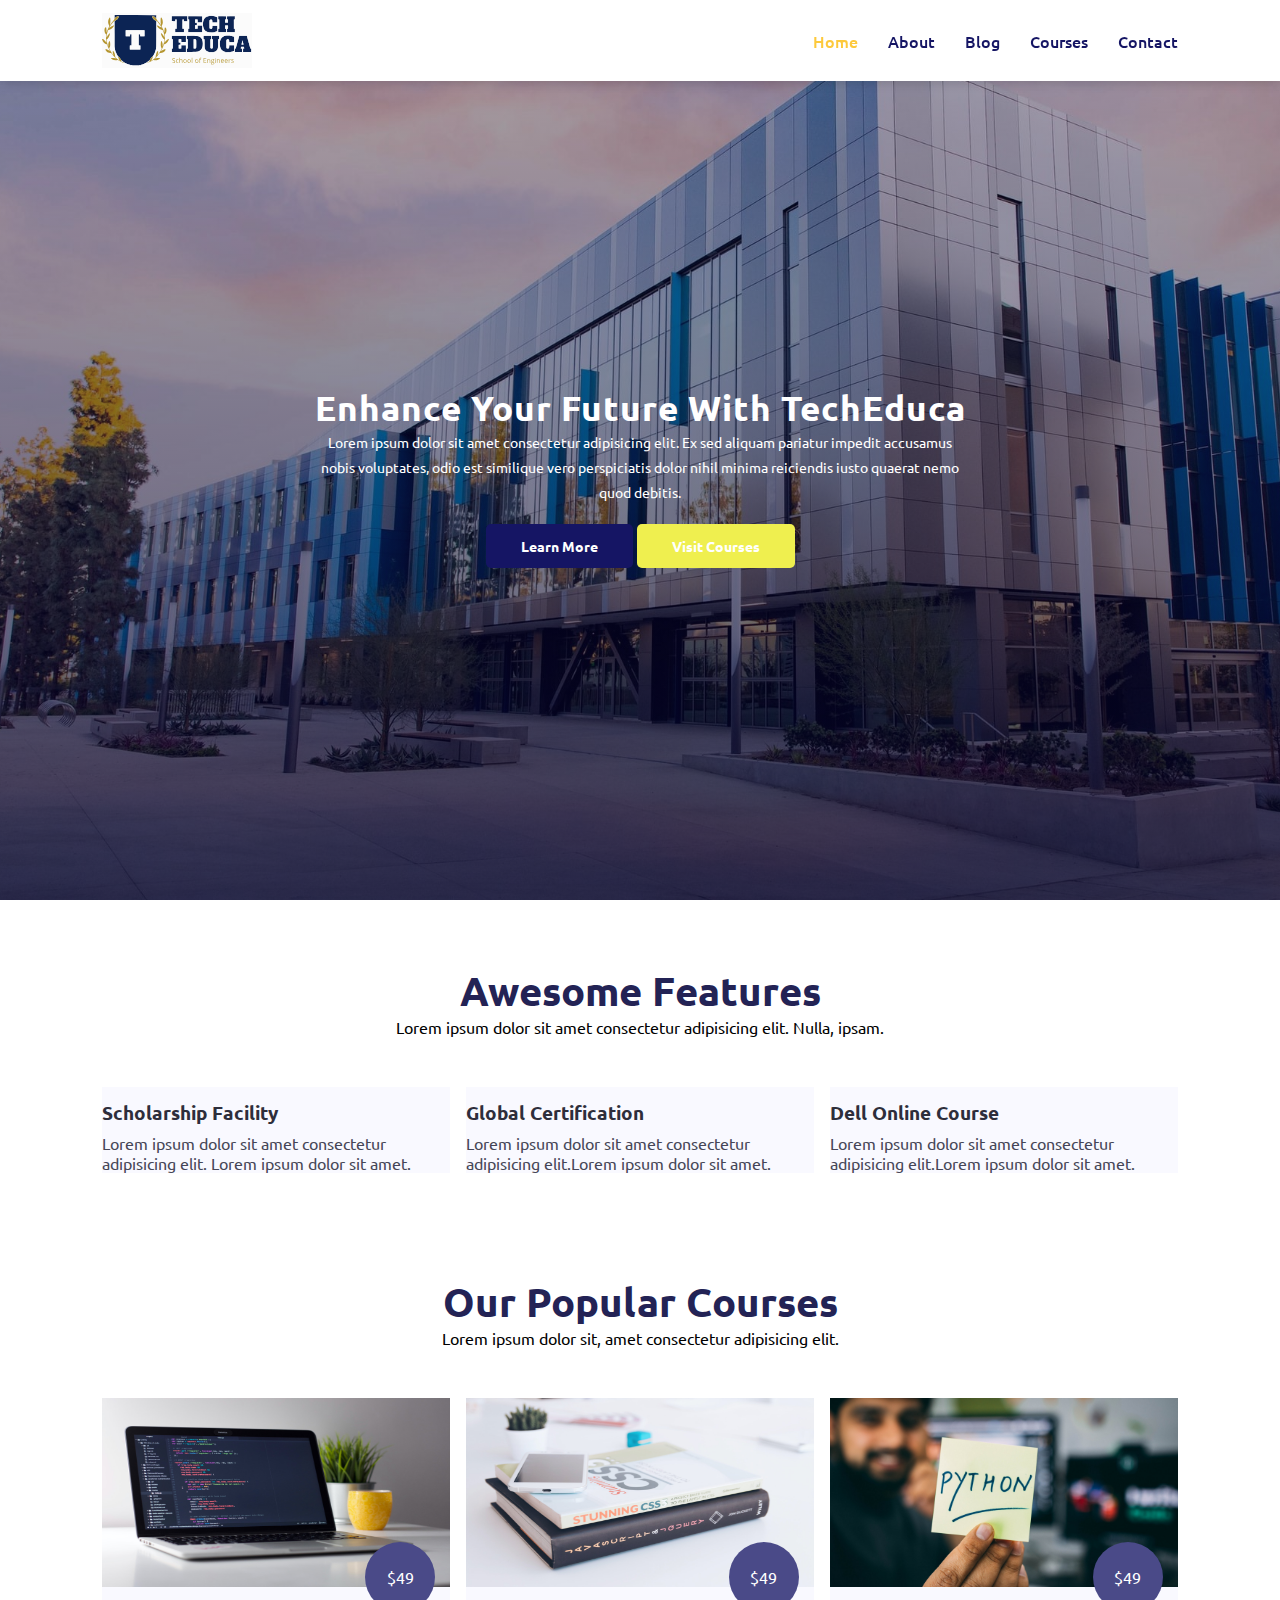
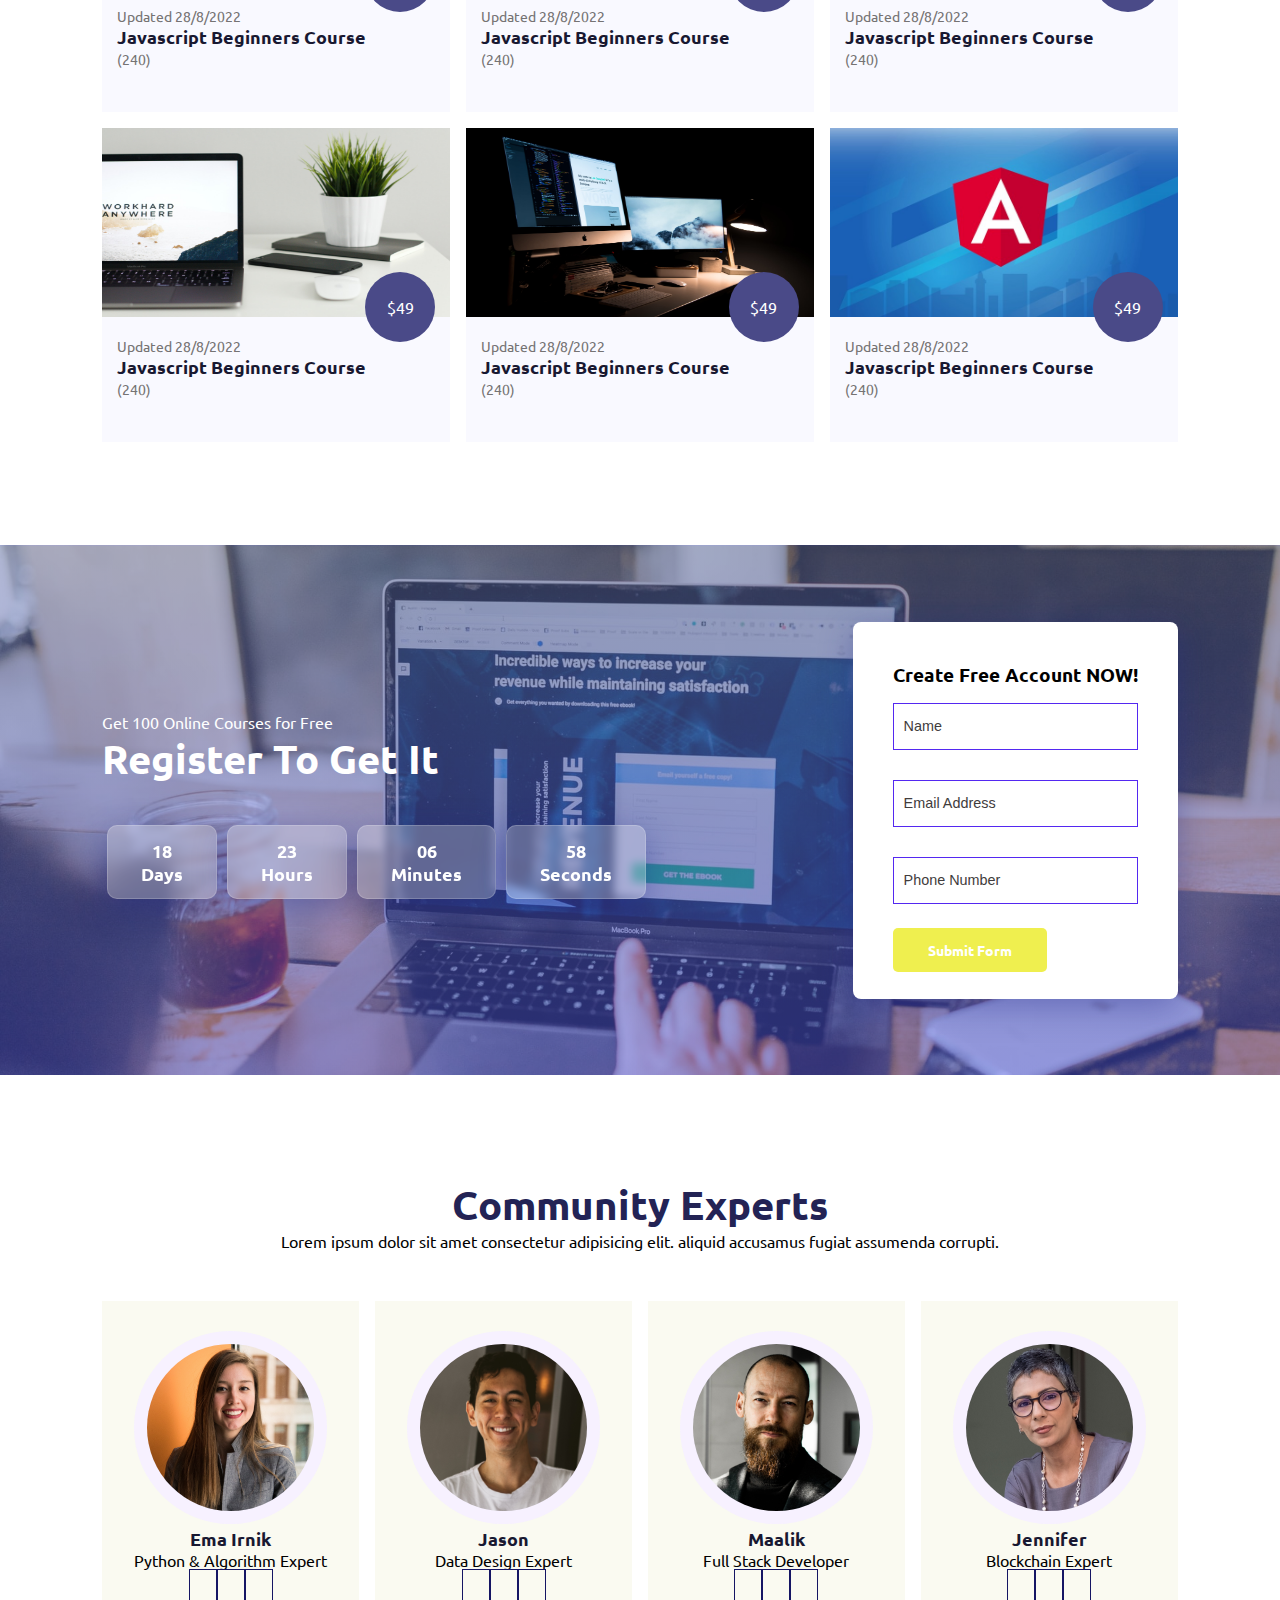
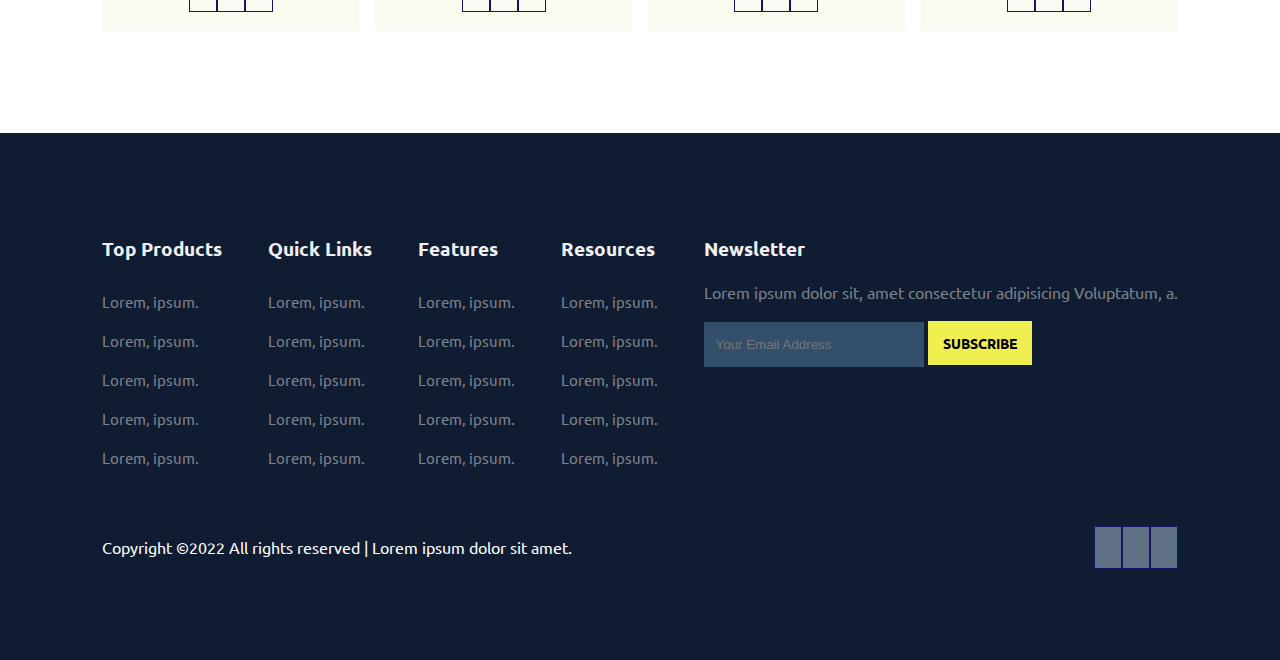
<file: index.html>
<!DOCTYPE html>
<html lang="en">
<head>
    <meta charset="UTF-8">
    <meta http-equiv="X-UA-Compatible" content="IE=edge">
    <meta name="viewport" content="width=device-width, initial-scale=1.0">
    <link rel="stylesheet" href="https://cdnjs.cloudflare.com/ajax/libs/font-awesome/6.1.1/css/all.min.css" integrity="sha512-KfkfwYDsLkIlwQp6LFnl8zNdLGxu9YAA1QvwINks4PhcElQSvqcyVLLD9aMhXd13uQjoXtEKNosOWaZqXgel0g==" crossorigin="anonymous" referrerpolicy="no-referrer" />
    <link rel="stylesheet" href="style.css">
    <title>Home</title>
</head>
<body>
    <!-- navigation -->
    <nav>
      <img src="images/logo.svg" alt="">
      <div class="navigation">
        <ul>
            <li><a class="active" href="#">Home</a></li>
            <li><a href="about.html">About</a></li>
            <li><a href="blog.html">Blog</a></li>
            <li><a href="course.html">Courses</a></li>
            <li><a href="contact.html">Contact</a></li>
        </ul>
      </div>
    </nav>

    <!-- Home -->
     <section id="home">
        <h2>Enhance Your Future With TechEduca</h2>
        <p>Lorem ipsum dolor sit amet consectetur adipisicing elit. Ex sed aliquam pariatur impedit accusamus nobis voluptates, odio est similique vero perspiciatis dolor nihil minima reiciendis iusto quaerat nemo quod debitis.</p>
        <div class="btn">
            <a class="blue" href="#">Learn More</a>
            <a class="yellow" href="#">Visit Courses</a>
        </div>
     </section>

     <section id="features">
        <h1>Awesome Features</h1>
        <p>Lorem ipsum dolor sit amet consectetur adipisicing elit. Nulla, ipsam.</p>
        <div class="fea-base">
            <div class="fea-box">
                <i class="fa-solid fa-graduation-cap"></i>
                <h3>Scholarship Facility</h3>
                <p>Lorem ipsum dolor sit amet consectetur adipisicing elit. Lorem ipsum dolor sit amet.
                </p>
            </div>
            <div class="fea-box">
                <i class="fa-solid fa-award"></i>
                <h3>Global Certification</h3>
                <p>Lorem ipsum dolor sit amet consectetur adipisicing elit.Lorem ipsum dolor sit amet.</p>
            </div>
            <div class="fea-box">
                <i class="fa-solid fa-certificate"></i>
                <h3>Dell Online Course</h3>
                <p>Lorem ipsum dolor sit amet consectetur adipisicing elit.Lorem ipsum dolor sit amet.</p>
            </div>
        </div>
     </section>

     <!-- Courses -->
     <section id="course">
        <h1>Our Popular Courses</h1>
        <p>Lorem ipsum dolor sit, amet consectetur adipisicing elit.</p>
        <div class="course-box">
            <div class="courses">
                <img src="images/c1.jpg" alt="">
                <div class="details">
                    <span>Updated 28/8/2022</span>
                    <h6>Javascript Beginners Course</h6>
                    <div class="star">
                        <i class="fa-solid fa-star"></i>
                        <i class="fa-solid fa-star"></i>
                        <i class="fa-solid fa-star"></i>
                        <i class="fa-solid fa-star"></i>
                        <i class="fa-solid fa-star"></i>
                        <span>(240)</span>
                    </div>
                </div>
                <div class="cost">$49</div>
            </div>
            <div class="courses">
                <img src="images/c2.jpg" alt="">
                <div class="details">
                    <span>Updated 28/8/2022</span>
                    <h6>Javascript Beginners Course</h6>
                    <div class="star">
                        <i class="fa-solid fa-star"></i>
                        <i class="fa-solid fa-star"></i>
                        <i class="fa-solid fa-star"></i>
                        <i class="fa-solid fa-star"></i>
                        <i class="fa-solid fa-star"></i>
                        <span>(240)</span>
                    </div>
                </div>
                <div class="cost">$49</div>
            </div>
            <div class="courses">
                <img src="images/c3.jpg" alt="">
                <div class="details">
                    <span>Updated 28/8/2022</span>
                    <h6>Javascript Beginners Course</h6>
                    <div class="star">
                        <i class="fa-solid fa-star"></i>
                        <i class="fa-solid fa-star"></i>
                        <i class="fa-solid fa-star"></i>
                        <i class="fa-solid fa-star"></i>
                        <i class="fa-solid fa-star"></i>
                        <span>(240)</span>
                    </div>
                </div>
                <div class="cost">$49</div>
            </div>
            <div class="courses">
                <img src="images/c4.jpg" alt="">
                <div class="details">
                    <span>Updated 28/8/2022</span>
                    <h6>Javascript Beginners Course</h6>
                    <div class="star">
                        <i class="fa-solid fa-star"></i>
                        <i class="fa-solid fa-star"></i>
                        <i class="fa-solid fa-star"></i>
                        <i class="fa-solid fa-star"></i>
                        <i class="fa-solid fa-star"></i>
                        <span>(240)</span>
                    </div>
                </div>
                <div class="cost">$49</div>
            </div>
            <div class="courses">
                <img src="images/c5.jpg" alt="">
                <div class="details">
                    <span>Updated 28/8/2022</span>
                    <h6>Javascript Beginners Course</h6>
                    <div class="star">
                        <i class="fa-solid fa-star"></i>
                        <i class="fa-solid fa-star"></i>
                        <i class="fa-solid fa-star"></i>
                        <i class="fa-solid fa-star"></i>
                        <i class="fa-solid fa-star"></i>
                        <span>(240)</span>
                    </div>
                </div>
                <div class="cost">$49</div>
            </div>
            <div class="courses">
                <img src="images/c6.jpg" alt="">
                <div class="details">
                    <span>Updated 28/8/2022</span>
                    <h6>Javascript Beginners Course</h6>
                    <div class="star">
                        <i class="fa-solid fa-star"></i>
                        <i class="fa-solid fa-star"></i>
                        <i class="fa-solid fa-star"></i>
                        <i class="fa-solid fa-star"></i>
                        <i class="fa-solid fa-star"></i>
                        <span>(240)</span>
                    </div>
                </div>
                <div class="cost">$49</div>
            </div>
        </div>
     </section>

     <!-- registration -->
     <section id="registration">
        <div class="reminder">
           <p>Get 100 Online Courses for Free</p>
           <h1>Register To Get It</h1>
           <div class="time">
            <div class="date">
                18 <br> Days
            </div>
            <div class="date">
                23 <br> Hours
            </div>
            <div class="date">
                06 <br> Minutes
            </div>
            <div class="date">
                58 <br> Seconds
            </div>
           </div>
        </div>
        <div class="form">
            <h3>Create Free Account NOW!</h3>
            <input type="text" name="" id="" placeholder="Name">
            <input type="text" name="" id="" placeholder="Email Address">
            <input type="text" name="" id="" placeholder="Phone Number">
            <div class="btn">
                <a class="yellow" href="#">Submit Form</a>
            </div>

        </div>
     </section>
  
     <!-- profiles -->
     <section id="experts">
        <h1>Community Experts</h1>
        <p>Lorem ipsum dolor sit amet consectetur adipisicing elit. aliquid accusamus fugiat assumenda corrupti.</p>
        <div class="expert-box">
            <div class="profile">
                <img src="images/pro1.webp" alt="">
                <h6>Ema Irnik</h6>
                <p>Python & Algorithm Expert</p>
                <div class="pro-links">
                    <i class="fa-brands fa-facebook-f"></i>
                    <i class="fa-brands fa-instagram"></i>
                    <i class="fa-brands fa-linkedin"></i>
                </div>
            </div>
            <div class="profile">
                <img src="images/pro2.webp" alt="">
                <h6>Jason</h6>
                <p>Data Design Expert</p>
                <div class="pro-links">
                    <i class="fa-brands fa-facebook-f"></i>
                    <i class="fa-brands fa-instagram"></i>
                    <i class="fa-brands fa-linkedin"></i>
                </div>
            </div>
            <div class="profile">
                <img src="images/pro3.webp" alt="">
                <h6>Maalik</h6>
                <p>Full Stack Developer</p>
                <div class="pro-links">
                    <i class="fa-brands fa-facebook-f"></i>
                    <i class="fa-brands fa-instagram"></i>
                    <i class="fa-brands fa-linkedin"></i>
                </div>
            </div>
            <div class="profile">
                <img src="images/pro4.webp" alt="">
                <h6>Jennifer</h6>
                <p>Blockchain Expert</p>
                <div class="pro-links">
                    <i class="fa-brands fa-facebook-f"></i>
                    <i class="fa-brands fa-instagram"></i>
                    <i class="fa-brands fa-linkedin"></i>
                </div>
            </div>    
        </div>
     </section>
     <footer>
        <div class="footer-col">
            <h3>Top Products</h3>
            <li>Lorem, ipsum.</li>
            <li>Lorem, ipsum.</li>
            <li>Lorem, ipsum.</li>
            <li>Lorem, ipsum.</li>
            <li>Lorem, ipsum.</li>
        </div>
        <div class="footer-col">
            <h3>Quick Links</h3>
            <li>Lorem, ipsum.</li>
            <li>Lorem, ipsum.</li>
            <li>Lorem, ipsum.</li>
            <li>Lorem, ipsum.</li>
            <li>Lorem, ipsum.</li>
        </div>
        <div class="footer-col">
            <h3>Features</h3>
            <li>Lorem, ipsum.</li>
            <li>Lorem, ipsum.</li>
            <li>Lorem, ipsum.</li>
            <li>Lorem, ipsum.</li>
            <li>Lorem, ipsum.</li>
        </div>
        <div class="footer-col">
            <h3>Resources</h3>
            <li>Lorem, ipsum.</li>
            <li>Lorem, ipsum.</li>
            <li>Lorem, ipsum.</li>
            <li>Lorem, ipsum.</li>
            <li>Lorem, ipsum.</li>
        </div>
        <div class="footer-col">
            <h3>Newsletter</h3>
            <p>Lorem ipsum dolor sit, amet consectetur adipisicing  Voluptatum, a.</p>
            <div class="subscribe">
                <input type="text" placeholder="Your Email Address">
                <a href="#" class="yellow">SUBSCRIBE</a>
            </div>
        </div>
        <div class="copyright">
            <p>Copyright &copy;2022 All rights reserved | Lorem ipsum dolor sit amet.</p>
            <div class="pro-links">
                <i class="fa-brands fa-facebook-f"></i>
                <i class="fa-brands fa-instagram"></i>
                <i class="fa-brands fa-linkedin"></i>
            </div>
        </div>
     </footer>

</body>
</html>
</file>
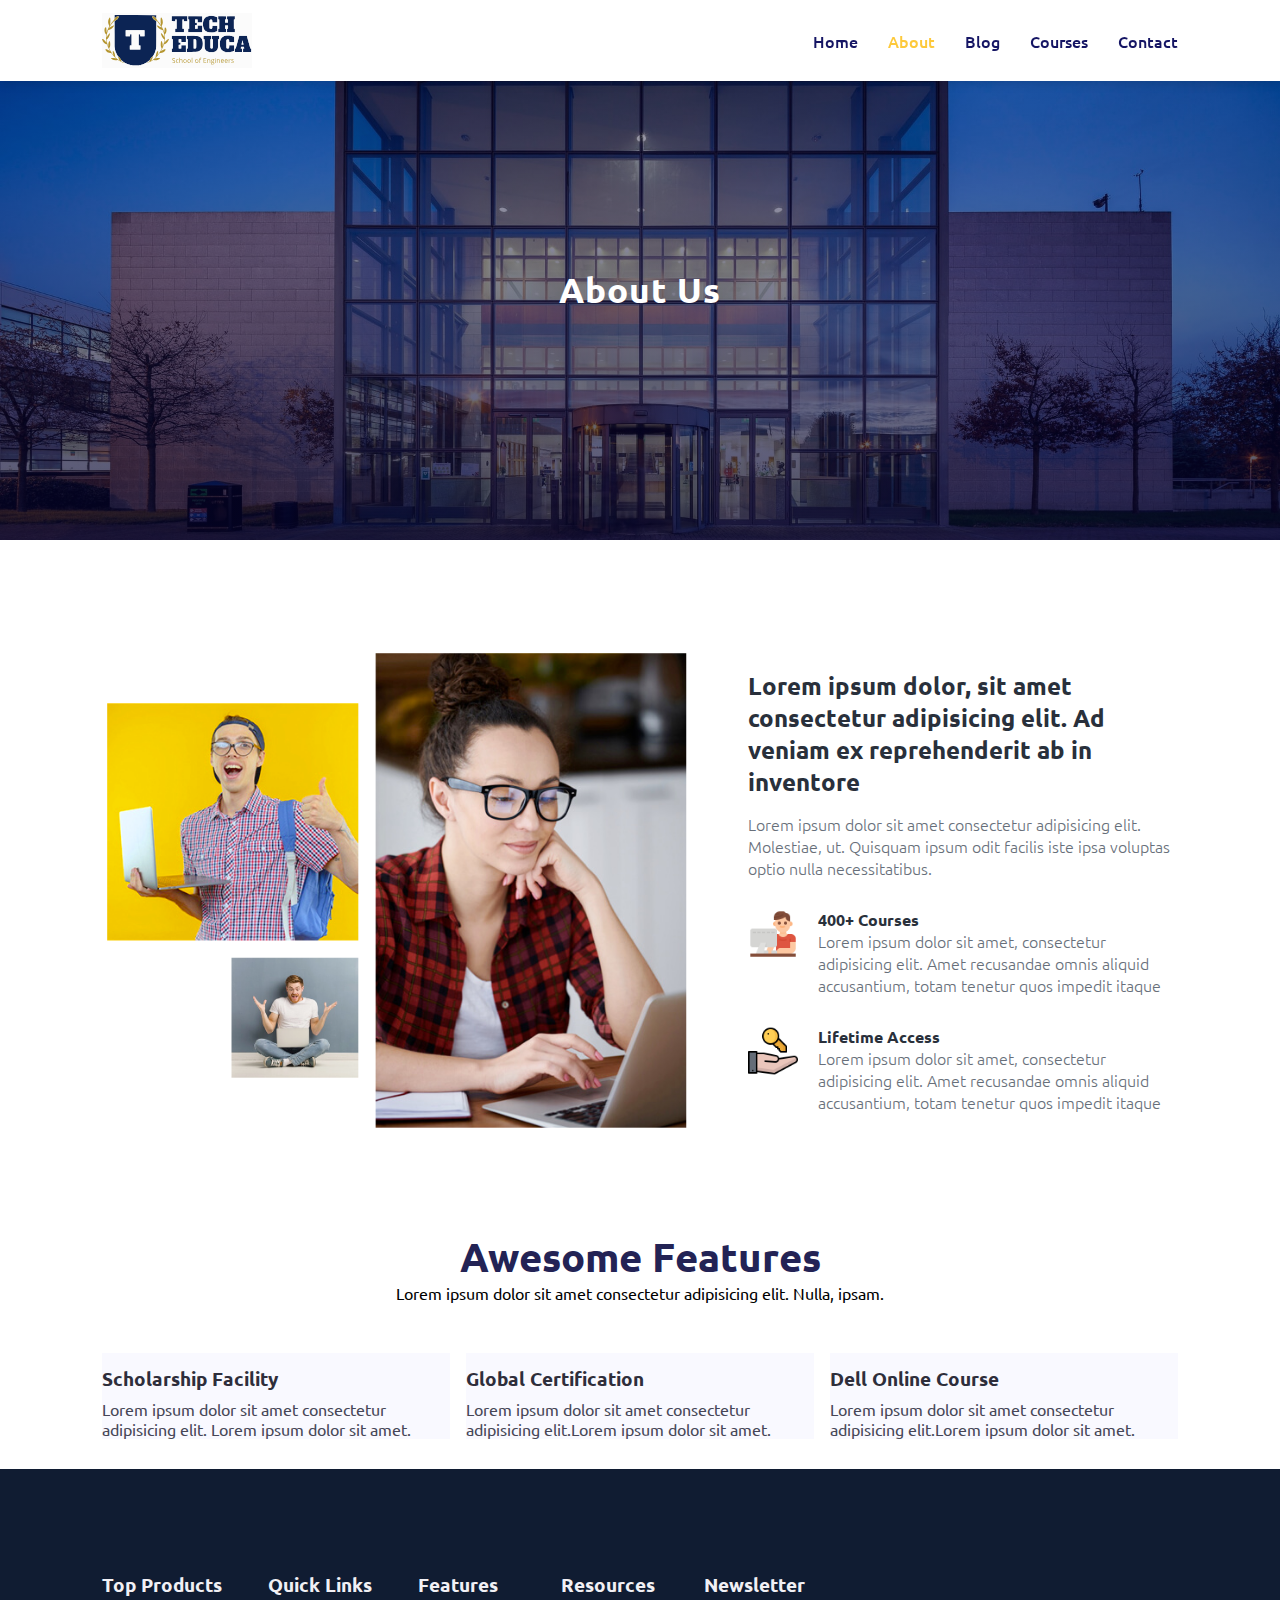
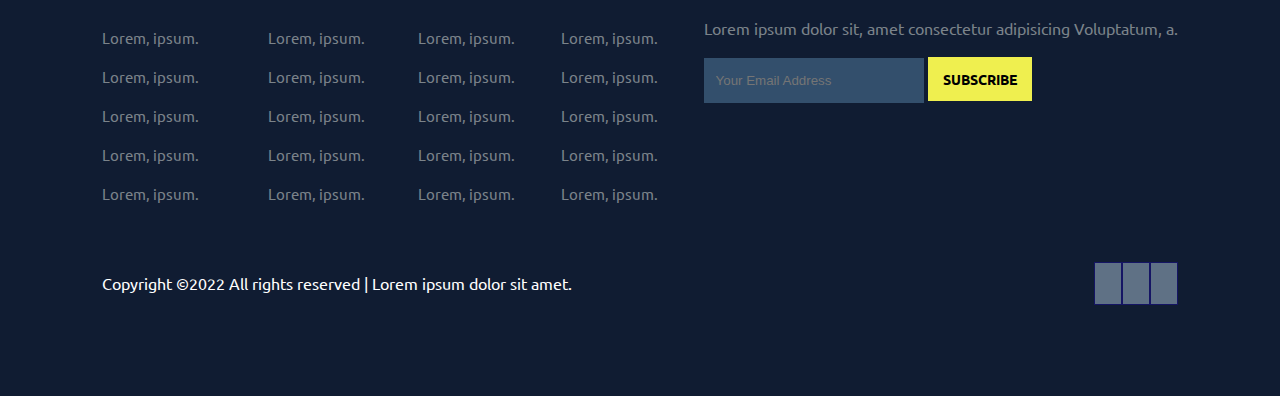
<file: about.html>
<!DOCTYPE html>
<html lang="en">
<head>
    <meta charset="UTF-8">
    <meta http-equiv="X-UA-Compatible" content="IE=edge">
    <meta name="viewport" content="width=device-width, initial-scale=1.0">
    <link rel="stylesheet" href="https://cdnjs.cloudflare.com/ajax/libs/font-awesome/6.1.1/css/all.min.css" integrity="sha512-KfkfwYDsLkIlwQp6LFnl8zNdLGxu9YAA1QvwINks4PhcElQSvqcyVLLD9aMhXd13uQjoXtEKNosOWaZqXgel0g==" crossorigin="anonymous" referrerpolicy="no-referrer" />
    <link rel="stylesheet" href="style.css">
    <title>About</title>
</head>
<body>
     <!-- navigation -->
     <nav>
        <img src="images/logo.svg" alt="">
        <div class="navigation">
          <ul>
              <li><a  href="index.html">Home</a></li>
              <li><a  class="active" href="about.html">About</a></li>
              <li><a href="blog.html">Blog</a></li>
              <li><a href="course.html">Courses</a></li>
              <li><a href="contact.html">Contact</a></li>
          </ul>
        </div>
      </nav>

       <!-- Home -->
     <section id="about-home">
        <h2>About Us</h2>
     </section>

     <section id="about-container">
        <div class="about-img">
           <img src="images/a.png" alt="">
        </div>
        <div class="about-text">
             <h2>Lorem ipsum dolor, sit amet consectetur adipisicing elit. Ad veniam ex reprehenderit ab in inventore</h2>
             <p>Lorem ipsum dolor sit amet consectetur adipisicing elit. Molestiae, ut. Quisquam ipsum odit facilis iste ipsa voluptas optio nulla necessitatibus.</p>
             <div class="about-fe">
                <img src="images/fe1.png" alt="">
                <div class="fe-text">
                    <h5>400+ Courses</h5>
                    <p>Lorem ipsum dolor sit amet, consectetur adipisicing elit. Amet recusandae omnis aliquid accusantium, totam tenetur quos impedit itaque </p>
                </div>  
             </div>
             <div class="about-fe">
                <img src="images/fe2.png" alt="">
                <div class="fe-text">
                    <h5>Lifetime Access</h5>
                    <p>Lorem ipsum dolor sit amet, consectetur adipisicing elit. Amet recusandae omnis aliquid accusantium, totam tenetur quos impedit itaque </p>
                </div>
             </div>
        </div>
     </section>

     <section class="blog-fea" id="features">
        <h1>Awesome Features</h1>
        <p>Lorem ipsum dolor sit amet consectetur adipisicing elit. Nulla, ipsam.</p>
        <div class="fea-base">
            <div class="fea-box">
                <i class="fa-solid fa-graduation-cap"></i>
                <h3>Scholarship Facility</h3>
                <p>Lorem ipsum dolor sit amet consectetur adipisicing elit. Lorem ipsum dolor sit amet.
                </p>
            </div>
            <div class="fea-box">
                <i class="fa-solid fa-award"></i>
                <h3>Global Certification</h3>
                <p>Lorem ipsum dolor sit amet consectetur adipisicing elit.Lorem ipsum dolor sit amet.</p>
            </div>
            <div class="fea-box">
                <i class="fa-solid fa-certificate"></i>
                <h3>Dell Online Course</h3>
                <p>Lorem ipsum dolor sit amet consectetur adipisicing elit.Lorem ipsum dolor sit amet.</p>
            </div>
        </div>
     </section>

     <footer>
        <div class="footer-col">
            <h3>Top Products</h3>
            <li>Lorem, ipsum.</li>
            <li>Lorem, ipsum.</li>
            <li>Lorem, ipsum.</li>
            <li>Lorem, ipsum.</li>
            <li>Lorem, ipsum.</li>
        </div>
        <div class="footer-col">
            <h3>Quick Links</h3>
            <li>Lorem, ipsum.</li>
            <li>Lorem, ipsum.</li>
            <li>Lorem, ipsum.</li>
            <li>Lorem, ipsum.</li>
            <li>Lorem, ipsum.</li>
        </div>
        <div class="footer-col">
            <h3>Features</h3>
            <li>Lorem, ipsum.</li>
            <li>Lorem, ipsum.</li>
            <li>Lorem, ipsum.</li>
            <li>Lorem, ipsum.</li>
            <li>Lorem, ipsum.</li>
        </div>
        <div class="footer-col">
            <h3>Resources</h3>
            <li>Lorem, ipsum.</li>
            <li>Lorem, ipsum.</li>
            <li>Lorem, ipsum.</li>
            <li>Lorem, ipsum.</li>
            <li>Lorem, ipsum.</li>
        </div>
        <div class="footer-col">
            <h3>Newsletter</h3>
            <p>Lorem ipsum dolor sit, amet consectetur adipisicing  Voluptatum, a.</p>
            <div class="subscribe">
                <input type="text" placeholder="Your Email Address">
                <a href="#" class="yellow">SUBSCRIBE</a>
            </div>
        </div>
        <div class="copyright">
            <p>Copyright &copy;2022 All rights reserved | Lorem ipsum dolor sit amet.</p>
            <div class="pro-links">
                <i class="fa-brands fa-facebook-f"></i>
                <i class="fa-brands fa-instagram"></i>
                <i class="fa-brands fa-linkedin"></i>
            </div>
        </div>
     </footer>
    
</body>
</html>
</file>
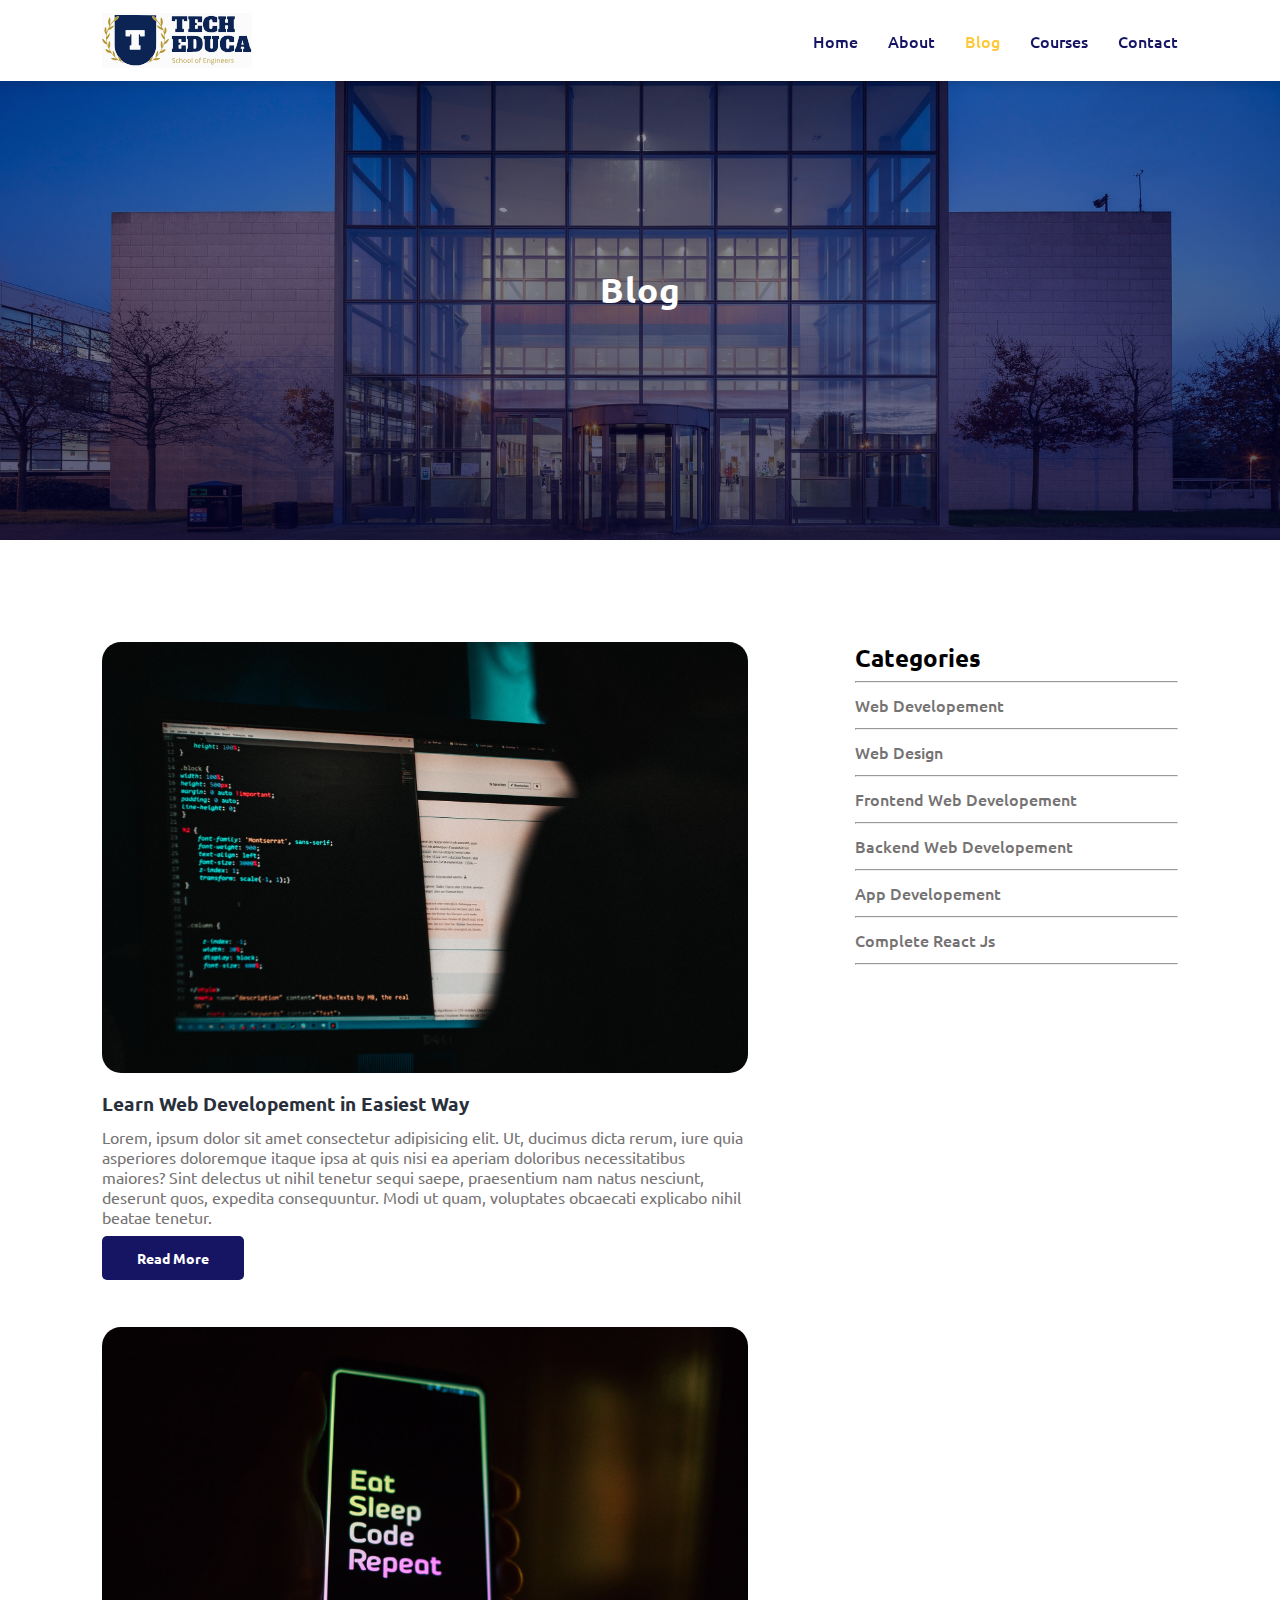
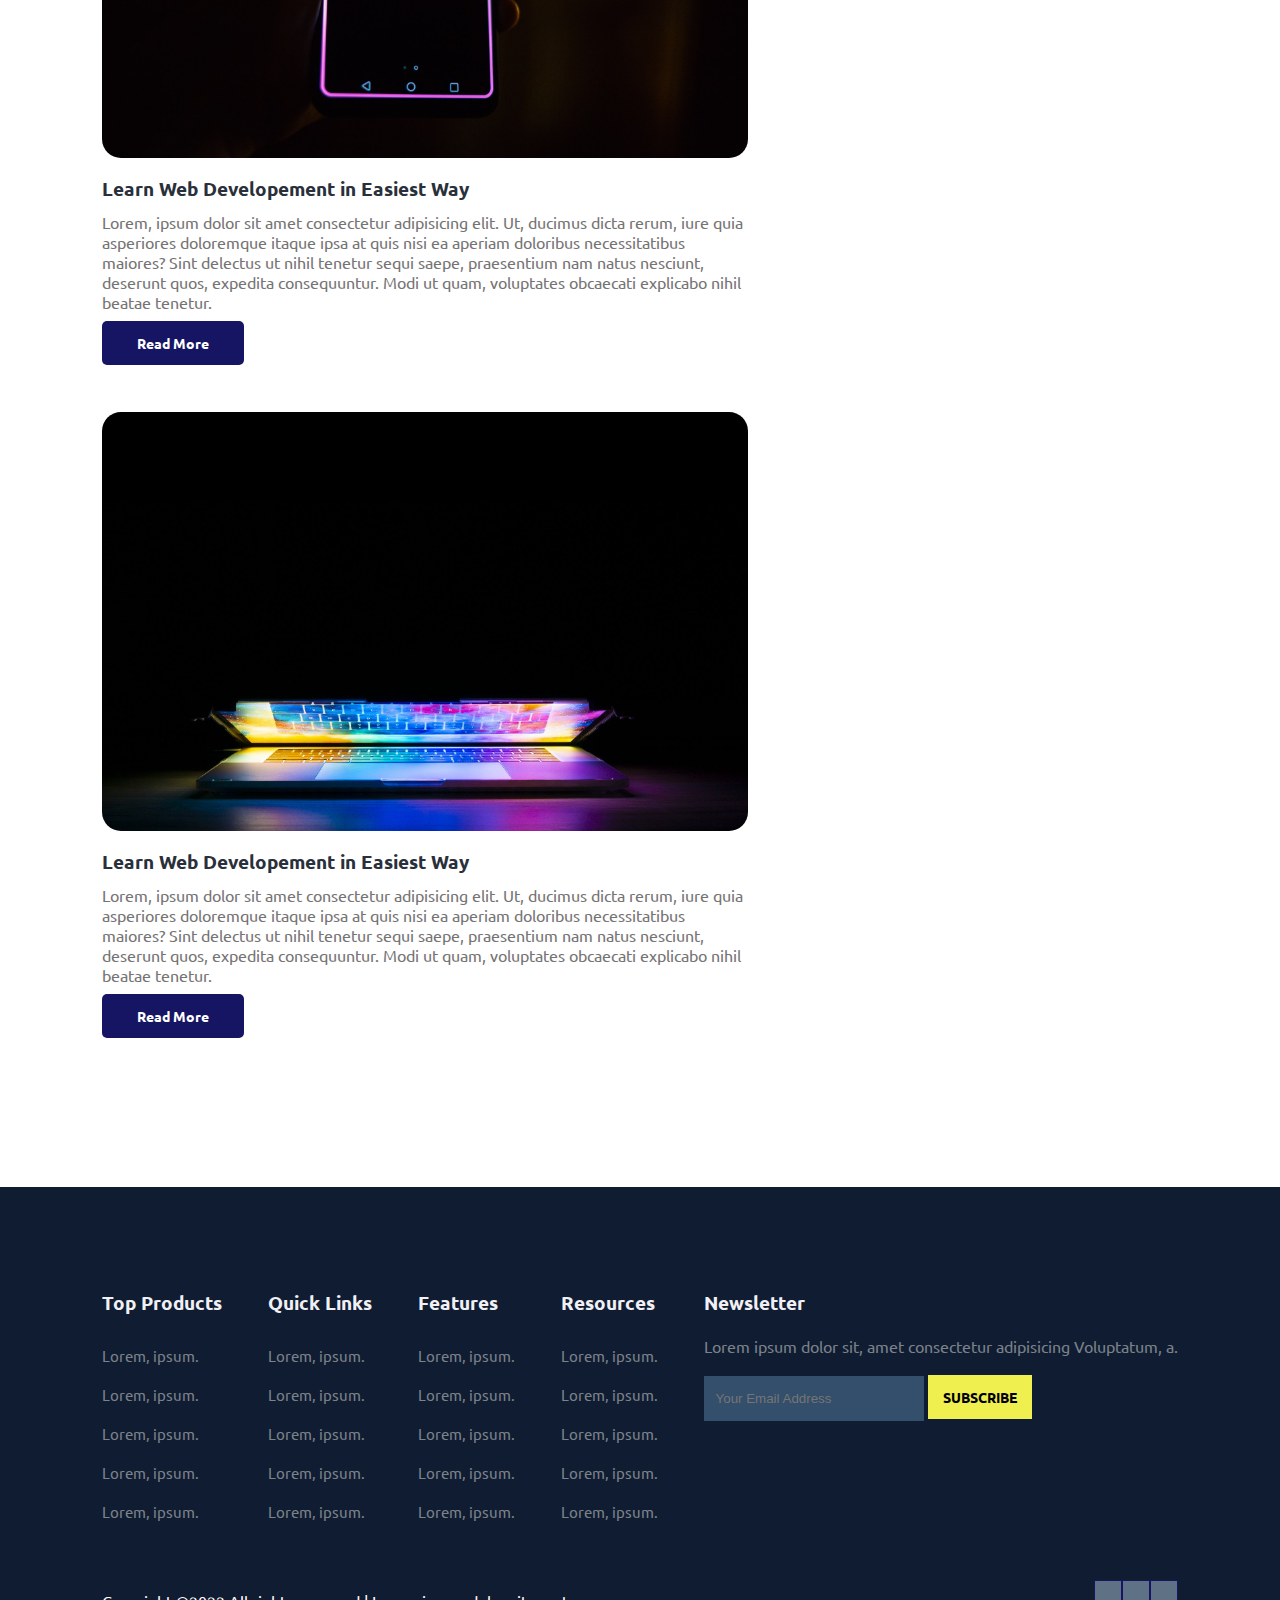
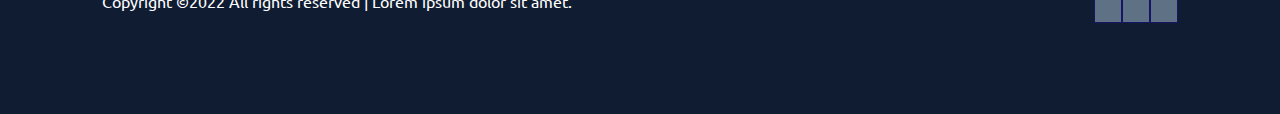
<file: blog.html>
<!DOCTYPE html>
<html lang="en">
<head>
    <meta charset="UTF-8">
    <meta http-equiv="X-UA-Compatible" content="IE=edge">
    <meta name="viewport" content="width=device-width, initial-scale=1.0">
    <link rel="stylesheet" href="https://cdnjs.cloudflare.com/ajax/libs/font-awesome/6.1.1/css/all.min.css" integrity="sha512-KfkfwYDsLkIlwQp6LFnl8zNdLGxu9YAA1QvwINks4PhcElQSvqcyVLLD9aMhXd13uQjoXtEKNosOWaZqXgel0g==" crossorigin="anonymous" referrerpolicy="no-referrer" />
    <link rel="stylesheet" href="style.css">
    <title>About</title>
</head>
<body>
     <!-- navigation -->
     <nav>
        <img src="images/logo.svg" alt="">
        <div class="navigation">
          <ul>
              <li><a  href="index.html">Home</a></li>
              <li><a   href="about.html">About</a></li>
              <li><a  class="active" href="blog.html">Blog</a></li>
              <li><a href="course.html">Courses</a></li>
              <li><a href="contact.html">Contact</a></li>
          </ul>
        </div>
      </nav>

       <!-- Home -->
     <section id="about-home">
        <h2>Blog</h2>
     </section>

     <div class="blog-container">
        <div class="blogs">
            <div class="post">
                <img src="images/b1.jpg" alt="">
                <h3>Learn Web Developement in Easiest Way</h3>
                <p>Lorem, ipsum dolor sit amet consectetur adipisicing elit. Ut, ducimus dicta rerum, iure quia asperiores doloremque itaque ipsa at quis nisi ea aperiam doloribus necessitatibus maiores? Sint delectus ut nihil tenetur sequi saepe, praesentium nam natus nesciunt, deserunt quos, expedita consequuntur. Modi ut quam, voluptates obcaecati explicabo nihil beatae tenetur.</p>
                <a href="post.html">Read More</a>
            </div>
            <div class="post">
                <img src="images/b2.jpg" alt="">
                <h3>Learn Web Developement in Easiest Way</h3>
                <p>Lorem, ipsum dolor sit amet consectetur adipisicing elit. Ut, ducimus dicta rerum, iure quia asperiores doloremque itaque ipsa at quis nisi ea aperiam doloribus necessitatibus maiores? Sint delectus ut nihil tenetur sequi saepe, praesentium nam natus nesciunt, deserunt quos, expedita consequuntur. Modi ut quam, voluptates obcaecati explicabo nihil beatae tenetur.</p>
                <a href="post.html">Read More</a>
            </div>
            <div class="post">
                <img src="images/b3.jpg" alt="">
                <h3>Learn Web Developement in Easiest Way</h3>
                <p>Lorem, ipsum dolor sit amet consectetur adipisicing elit. Ut, ducimus dicta rerum, iure quia asperiores doloremque itaque ipsa at quis nisi ea aperiam doloribus necessitatibus maiores? Sint delectus ut nihil tenetur sequi saepe, praesentium nam natus nesciunt, deserunt quos, expedita consequuntur. Modi ut quam, voluptates obcaecati explicabo nihil beatae tenetur.</p>
                <a href="post.html">Read More</a>
            </div>
            
        </div>
        <div class="cate">
            <h2>Categories</h2>
            <hr>
            <a href="#">Web Developement</a>
            <hr>
            <a href="#">Web Design</a>
            <hr>
            <a href="#">Frontend Web Developement</a>
            <hr>
            <a href="#">Backend Web Developement</a>
            <hr>
            <a href="#">App Developement</a>
            <hr>
            <a href="#">Complete React Js</a>
            <hr>

        </div>
     </div>

     <footer>
        <div class="footer-col">
            <h3>Top Products</h3>
            <li>Lorem, ipsum.</li>
            <li>Lorem, ipsum.</li>
            <li>Lorem, ipsum.</li>
            <li>Lorem, ipsum.</li>
            <li>Lorem, ipsum.</li>
        </div>
        <div class="footer-col">
            <h3>Quick Links</h3>
            <li>Lorem, ipsum.</li>
            <li>Lorem, ipsum.</li>
            <li>Lorem, ipsum.</li>
            <li>Lorem, ipsum.</li>
            <li>Lorem, ipsum.</li>
        </div>
        <div class="footer-col">
            <h3>Features</h3>
            <li>Lorem, ipsum.</li>
            <li>Lorem, ipsum.</li>
            <li>Lorem, ipsum.</li>
            <li>Lorem, ipsum.</li>
            <li>Lorem, ipsum.</li>
        </div>
        <div class="footer-col">
            <h3>Resources</h3>
            <li>Lorem, ipsum.</li>
            <li>Lorem, ipsum.</li>
            <li>Lorem, ipsum.</li>
            <li>Lorem, ipsum.</li>
            <li>Lorem, ipsum.</li>
        </div>
        <div class="footer-col">
            <h3>Newsletter</h3>
            <p>Lorem ipsum dolor sit, amet consectetur adipisicing  Voluptatum, a.</p>
            <div class="subscribe">
                <input type="text" placeholder="Your Email Address">
                <a href="#" class="yellow">SUBSCRIBE</a>
            </div>
        </div>
        <div class="copyright">
            <p>Copyright &copy;2022 All rights reserved | Lorem ipsum dolor sit amet.</p>
            <div class="pro-links">
                <i class="fa-brands fa-facebook-f"></i>
                <i class="fa-brands fa-instagram"></i>
                <i class="fa-brands fa-linkedin"></i>
            </div>
        </div>
     </footer>
    
</body>
</html>
</file>
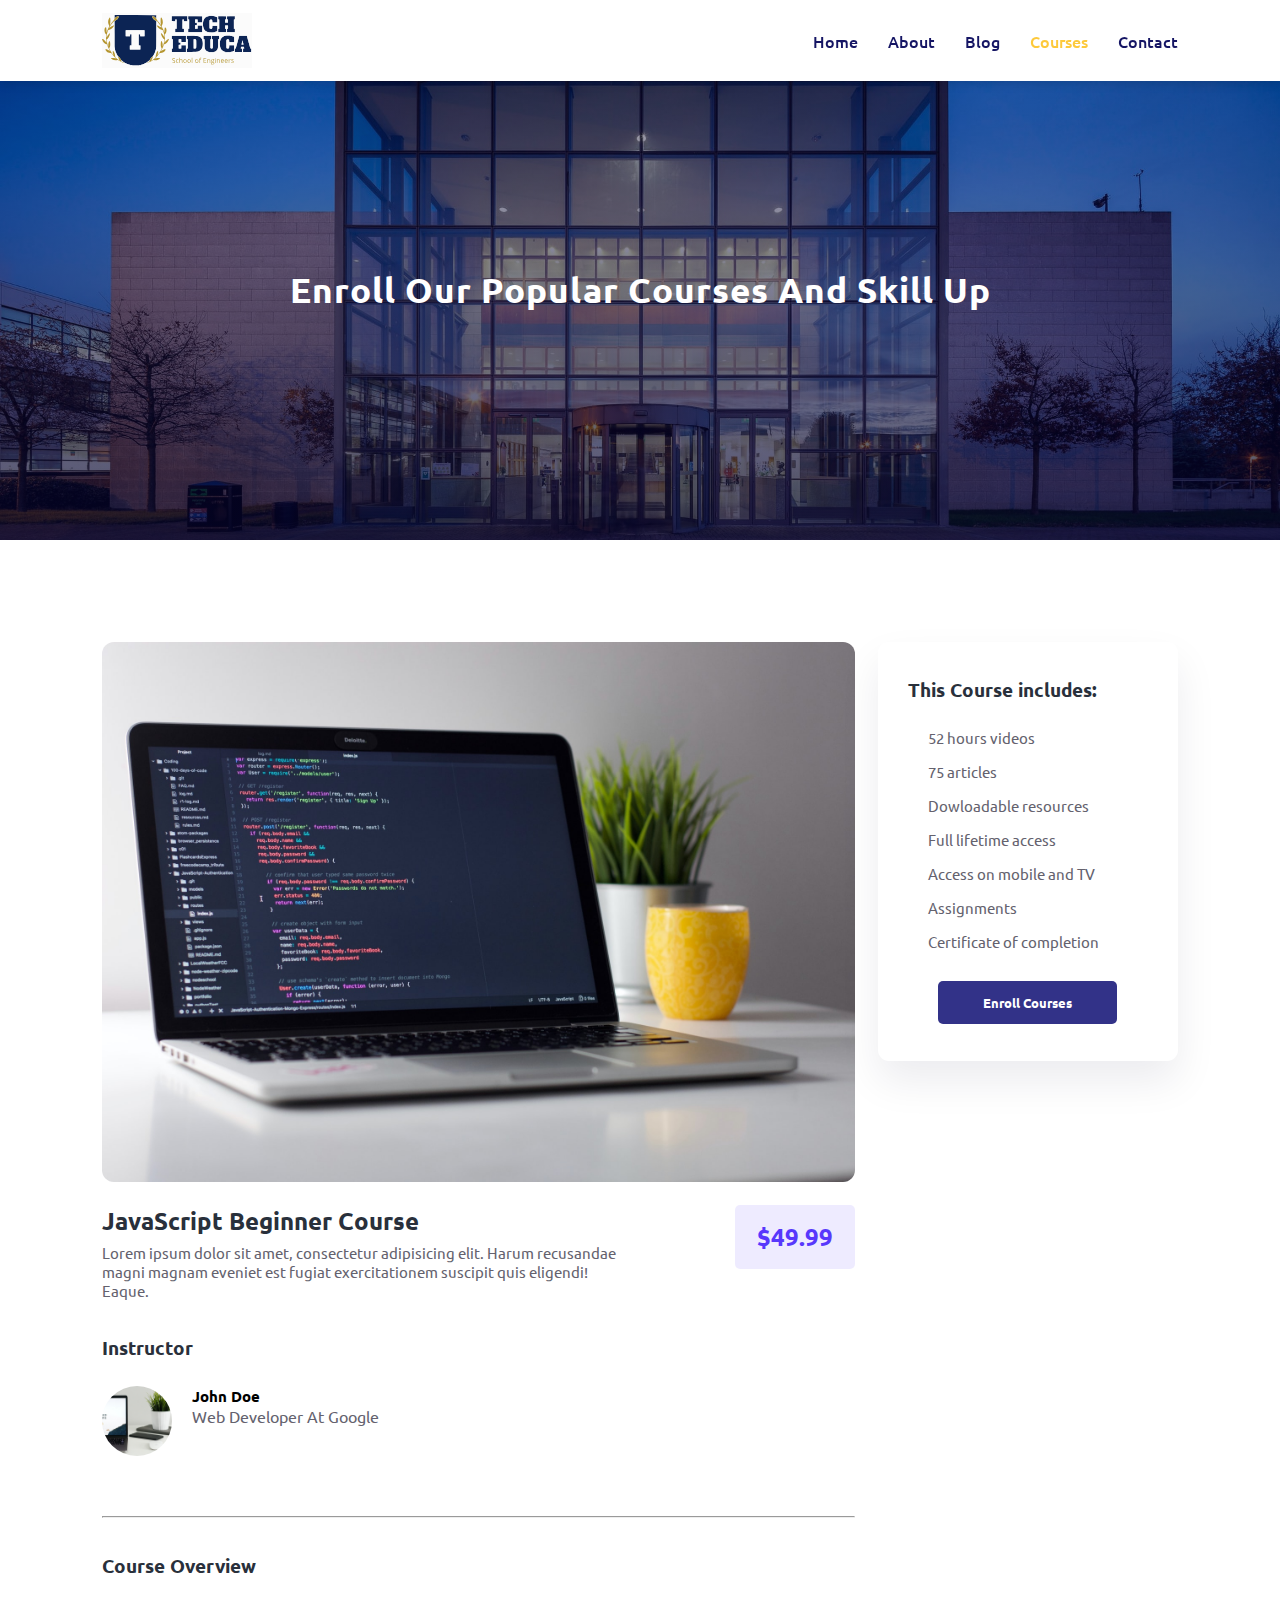
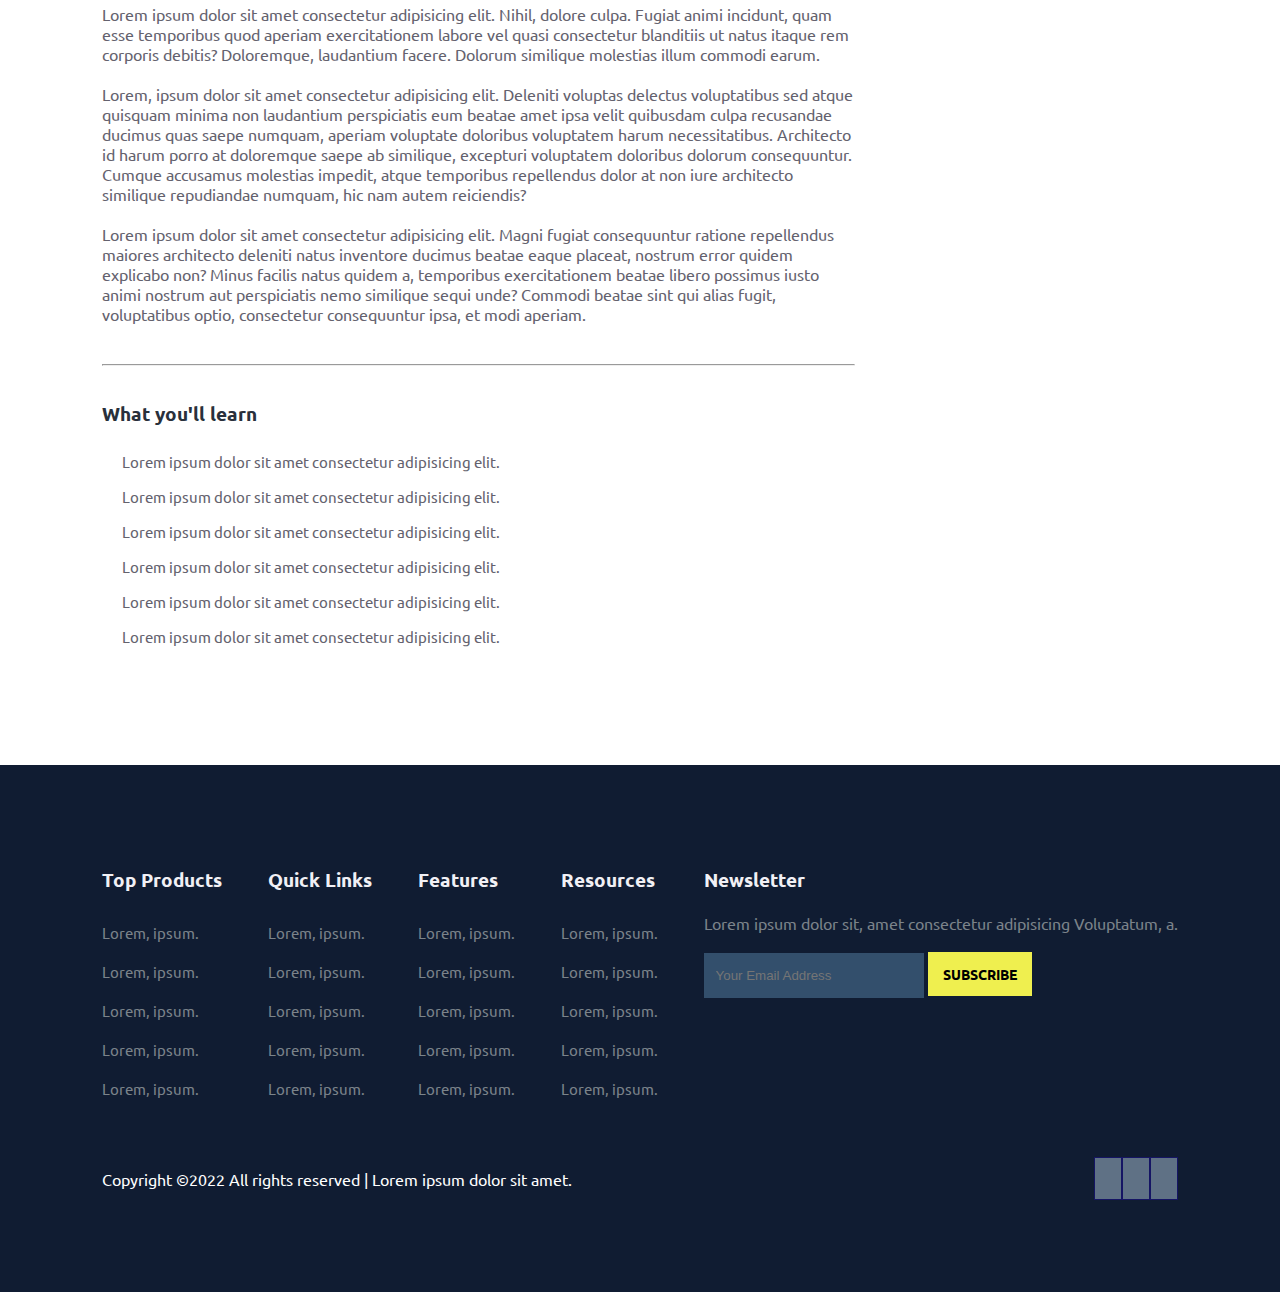
<file: course-inner.html>
<!DOCTYPE html>
<html lang="en">
<head>
    <meta charset="UTF-8">
    <meta http-equiv="X-UA-Compatible" content="IE=edge">
    <meta name="viewport" content="width=device-width, initial-scale=1.0">
    <link rel="stylesheet" href="https://cdnjs.cloudflare.com/ajax/libs/font-awesome/6.1.1/css/all.min.css" integrity="sha512-KfkfwYDsLkIlwQp6LFnl8zNdLGxu9YAA1QvwINks4PhcElQSvqcyVLLD9aMhXd13uQjoXtEKNosOWaZqXgel0g==" crossorigin="anonymous" referrerpolicy="no-referrer" />
    <link rel="stylesheet" href="style.css">
    <title>About</title>
</head>
<body>
     <!-- navigation -->
     <nav>
        <img src="images/logo.svg" alt="">
        <div class="navigation">
          <ul>
              <li><a  href="index.html">Home</a></li>
              <li><a   href="about.html">About</a></li>
              <li><a href="blog.html">Blog</a></li>
              <li><a class="active" href="course.html">Courses</a></li>
              <li><a href="contact.html">Contact</a></li>
          </ul>
        </div>
      </nav>

       <!-- Home -->
     <section id="about-home">
        <h2>Enroll Our Popular Courses And Skill Up</h2>
     </section>

     <section id="course-inner">
        <div class="overview">
            <img src="images/c1.jpg" alt="">
            <div class="course-head">
                <div class="c-name">
                    <h2>JavaScript Beginner Course</h2>
                    <div class="star">
                        <i class="fa-solid fa-star"></i>
                        <i class="fa-solid fa-star"></i>
                        <i class="fa-solid fa-star"></i>
                        <i class="fa-solid fa-star"></i>
                        <i class="fa-regular fa-star"></i>
                    </div>
                    <p>Lorem ipsum dolor sit amet, consectetur adipisicing elit. Harum recusandae magni magnam eveniet est fugiat exercitationem suscipit quis eligendi! Eaque.</p>
                </div>
                <span>$49.99</span>
            </div>
            <h3>Instructor</h3>
            <div class="tutor">
                <img src="images/c4.jpg" alt="">
                <div class="tutor-det">
                    <h5>John Doe</h5>
                    <p>Web Developer At Google</p>
                </div>
            </div>
            <hr>
            <h3>Course Overview</h3>
            <p>Lorem ipsum dolor sit amet consectetur adipisicing elit. Nihil, dolore culpa. Fugiat animi incidunt, quam esse temporibus quod aperiam exercitationem labore vel quasi consectetur blanditiis ut natus itaque rem corporis debitis? Doloremque, laudantium facere. Dolorum similique molestias illum commodi earum.
                <br><br>
                Lorem, ipsum dolor sit amet consectetur adipisicing elit. Deleniti voluptas delectus voluptatibus sed atque quisquam minima non laudantium perspiciatis eum beatae amet ipsa velit quibusdam culpa recusandae ducimus quas saepe numquam, aperiam voluptate doloribus voluptatem harum necessitatibus. Architecto id harum porro at doloremque saepe ab similique, excepturi voluptatem doloribus dolorum consequuntur. Cumque accusamus molestias impedit, atque temporibus repellendus dolor at non iure architecto similique repudiandae numquam, hic nam autem reiciendis?
                <br><br>
                Lorem ipsum dolor sit amet consectetur adipisicing elit. Magni fugiat consequuntur ratione repellendus maiores architecto deleniti natus inventore ducimus beatae eaque placeat, nostrum error quidem explicabo non? Minus facilis natus quidem a, temporibus exercitationem beatae libero possimus iusto animi nostrum aut perspiciatis nemo similique sequi unde? Commodi beatae sint qui alias fugit, voluptatibus optio, consectetur consequuntur ipsa, et modi aperiam.
            </p>
            <hr>
            <h3>What you'll learn</h3>
            <div class="learn">
                <p> <i class="fa-solid fa-check"></i> Lorem ipsum dolor sit amet consectetur adipisicing elit.</p>
                <p> <i class="fa-solid fa-check"></i> Lorem ipsum dolor sit amet consectetur adipisicing elit.</p>
                <p> <i class="fa-solid fa-check"></i> Lorem ipsum dolor sit amet consectetur adipisicing elit.</p>
                <p> <i class="fa-solid fa-check"></i> Lorem ipsum dolor sit amet consectetur adipisicing elit.</p>
                <p> <i class="fa-solid fa-check"></i> Lorem ipsum dolor sit amet consectetur adipisicing elit.</p>
                <p> <i class="fa-solid fa-check"></i> Lorem ipsum dolor sit amet consectetur adipisicing elit.</p>
            </div>
        </div>
        <div class="enroll">
            <h3>This Course includes:</h3>
            <p> <i class="fa-solid fa-video"></i>52 hours videos</p>
            <p> <i class="fa-solid fa-newspaper"></i>75 articles</p>
            <p> <i class="fa-solid fa-cloud-arrow-down"></i>Dowloadable resources</p>
            <p> <i class="fa-solid fa-infinity"></i>Full lifetime access</p>
            <p> <i class="fa-solid fa-mobile-screen-button"></i>Access on mobile and TV</p>
            <p> <i class="fa-solid fa-paperclip"></i>Assignments</p>
            <p> <i class="fa-solid fa-trophy"></i>Certificate of completion</p>
            <div class="enroll-btn">
                <a class="blue" href="#">Enroll Courses</a>
            </div>
        </div>
     </section>

     <footer>
        <div class="footer-col">
            <h3>Top Products</h3>
            <li>Lorem, ipsum.</li>
            <li>Lorem, ipsum.</li>
            <li>Lorem, ipsum.</li>
            <li>Lorem, ipsum.</li>
            <li>Lorem, ipsum.</li>
        </div>
        <div class="footer-col">
            <h3>Quick Links</h3>
            <li>Lorem, ipsum.</li>
            <li>Lorem, ipsum.</li>
            <li>Lorem, ipsum.</li>
            <li>Lorem, ipsum.</li>
            <li>Lorem, ipsum.</li>
        </div>
        <div class="footer-col">
            <h3>Features</h3>
            <li>Lorem, ipsum.</li>
            <li>Lorem, ipsum.</li>
            <li>Lorem, ipsum.</li>
            <li>Lorem, ipsum.</li>
            <li>Lorem, ipsum.</li>
        </div>
        <div class="footer-col">
            <h3>Resources</h3>
            <li>Lorem, ipsum.</li>
            <li>Lorem, ipsum.</li>
            <li>Lorem, ipsum.</li>
            <li>Lorem, ipsum.</li>
            <li>Lorem, ipsum.</li>
        </div>
        <div class="footer-col">
            <h3>Newsletter</h3>
            <p>Lorem ipsum dolor sit, amet consectetur adipisicing  Voluptatum, a.</p>
            <div class="subscribe">
                <input type="text" placeholder="Your Email Address">
                <a href="#" class="yellow">SUBSCRIBE</a>
            </div>
        </div>
        <div class="copyright">
            <p>Copyright &copy;2022 All rights reserved | Lorem ipsum dolor sit amet.</p>
            <div class="pro-links">
                <i class="fa-brands fa-facebook-f"></i>
                <i class="fa-brands fa-instagram"></i>
                <i class="fa-brands fa-linkedin"></i>
            </div>
        </div>
     </footer>
    
</body>
</html>
</file>
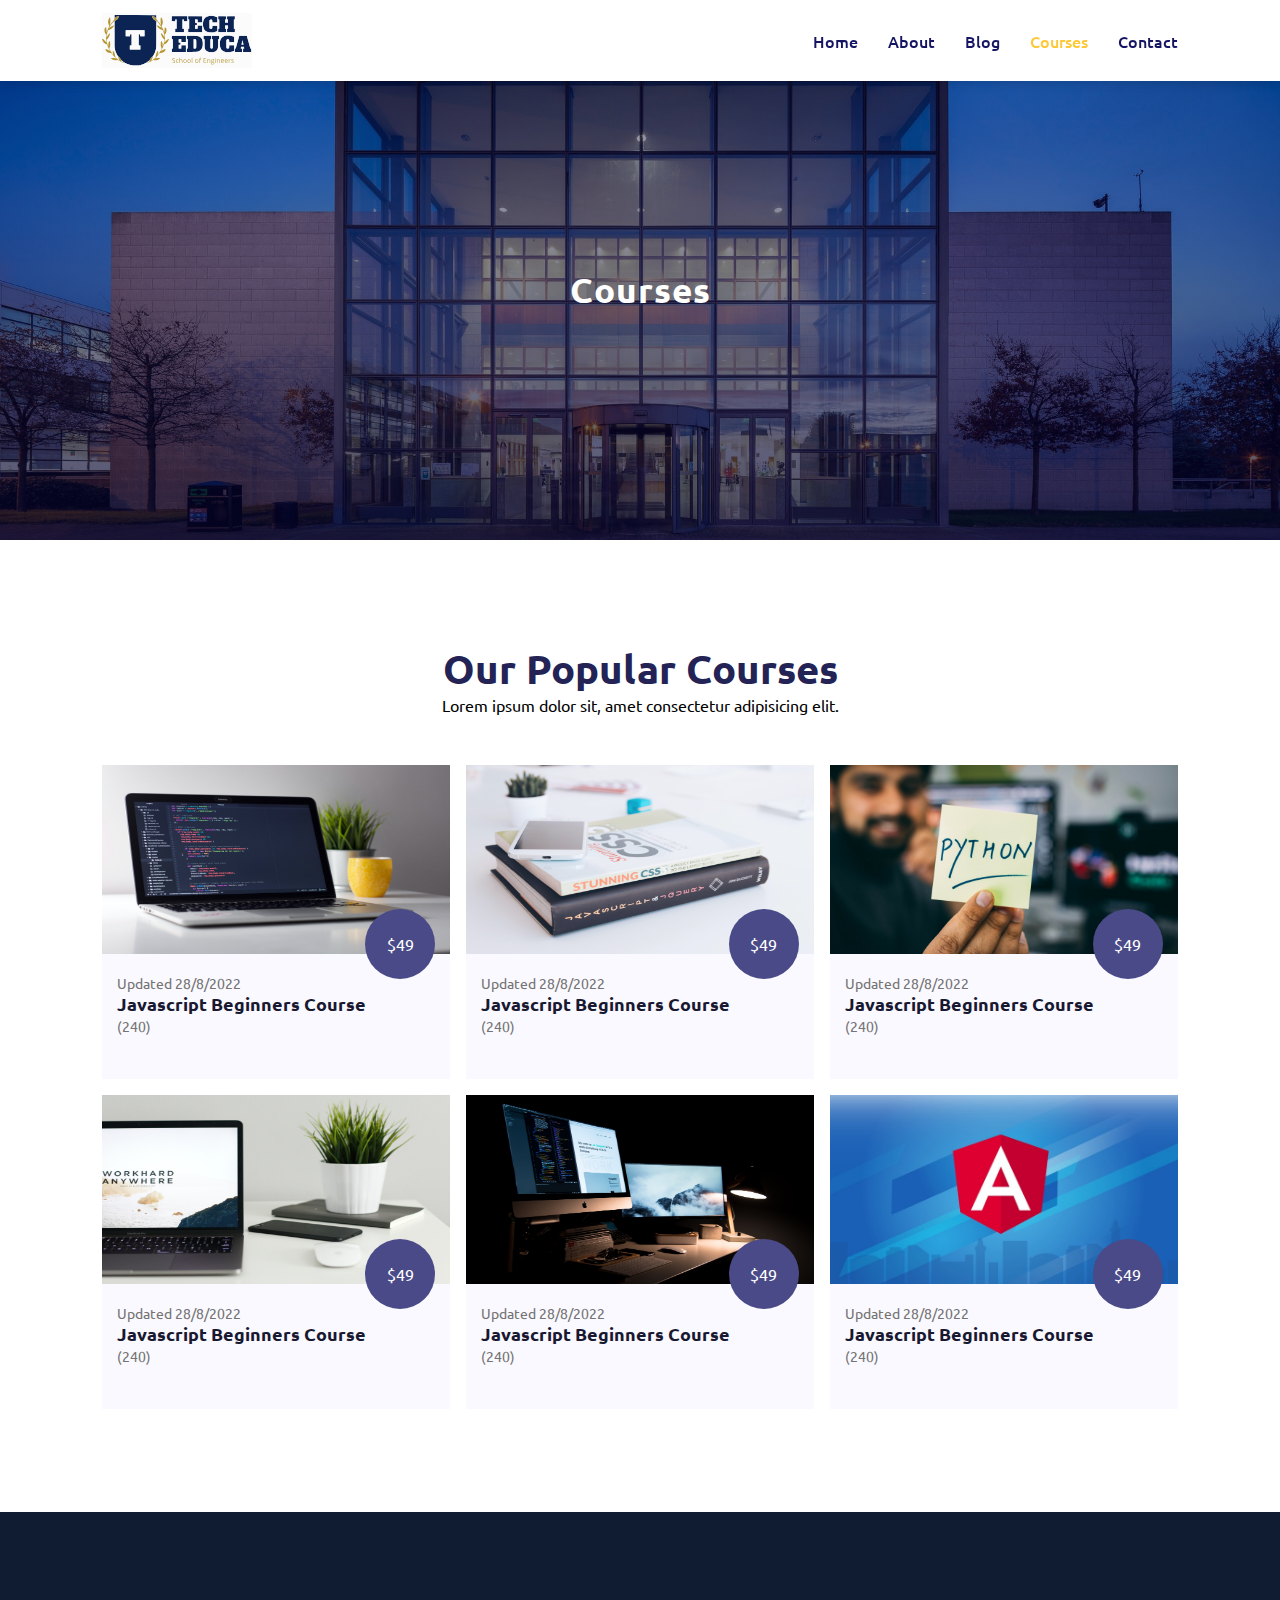
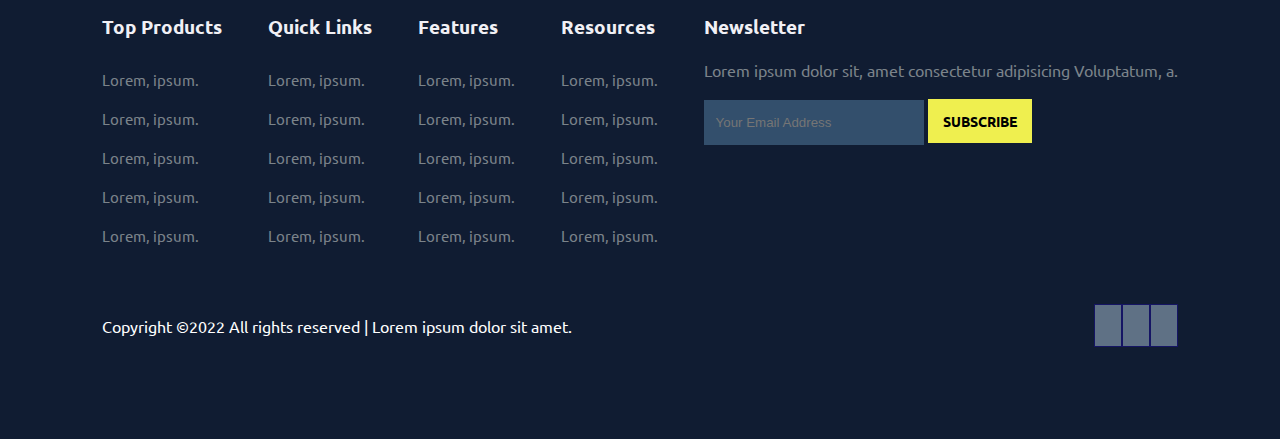
<file: course.html>
<!DOCTYPE html>
<html lang="en">
<head>
    <meta charset="UTF-8">
    <meta http-equiv="X-UA-Compatible" content="IE=edge">
    <meta name="viewport" content="width=device-width, initial-scale=1.0">
    <link rel="stylesheet" href="https://cdnjs.cloudflare.com/ajax/libs/font-awesome/6.1.1/css/all.min.css" integrity="sha512-KfkfwYDsLkIlwQp6LFnl8zNdLGxu9YAA1QvwINks4PhcElQSvqcyVLLD9aMhXd13uQjoXtEKNosOWaZqXgel0g==" crossorigin="anonymous" referrerpolicy="no-referrer" />
    <link rel="stylesheet" href="style.css">
    <title>About</title>
</head>
<body>
     <!-- navigation -->
     <nav>
        <img src="images/logo.svg" alt="">
        <div class="navigation">
          <ul>
              <li><a  href="index.html">Home</a></li>
              <li><a   href="about.html">About</a></li>
              <li><a href="blog.html">Blog</a></li>
              <li><a class="active" href="course.html">Courses</a></li>
              <li><a href="contact.html">Contact</a></li>
          </ul>
        </div>
      </nav>

       <!-- Home -->
     <section id="about-home">
        <h2>Courses</h2>
     </section>

   

     <section id="course">
        <h1>Our Popular Courses</h1>
        <p>Lorem ipsum dolor sit, amet consectetur adipisicing elit.</p>
        <div class="course-box">
            <div onclick="window.location.href='course-inner.html';" class="courses">
                <img src="images/c1.jpg" alt="">
                <div class="details">
                    <span>Updated 28/8/2022</span>
                    <h6>Javascript Beginners Course</h6>
                    <div class="star">
                        <i class="fa-solid fa-star"></i>
                        <i class="fa-solid fa-star"></i>
                        <i class="fa-solid fa-star"></i>
                        <i class="fa-solid fa-star"></i>
                        <i class="fa-solid fa-star"></i>
                        <span>(240)</span>
                    </div>
                </div>
                <div class="cost">$49</div>
            </div>
            <div class="courses">
                <img src="images/c2.jpg" alt="">
                <div class="details">
                    <span>Updated 28/8/2022</span>
                    <h6>Javascript Beginners Course</h6>
                    <div class="star">
                        <i class="fa-solid fa-star"></i>
                        <i class="fa-solid fa-star"></i>
                        <i class="fa-solid fa-star"></i>
                        <i class="fa-solid fa-star"></i>
                        <i class="fa-solid fa-star"></i>
                        <span>(240)</span>
                    </div>
                </div>
                <div class="cost">$49</div>
            </div>
            <div class="courses">
                <img src="images/c3.jpg" alt="">
                <div class="details">
                    <span>Updated 28/8/2022</span>
                    <h6>Javascript Beginners Course</h6>
                    <div class="star">
                        <i class="fa-solid fa-star"></i>
                        <i class="fa-solid fa-star"></i>
                        <i class="fa-solid fa-star"></i>
                        <i class="fa-solid fa-star"></i>
                        <i class="fa-solid fa-star"></i>
                        <span>(240)</span>
                    </div>
                </div>
                <div class="cost">$49</div>
            </div>
            <div class="courses">
                <img src="images/c4.jpg" alt="">
                <div class="details">
                    <span>Updated 28/8/2022</span>
                    <h6>Javascript Beginners Course</h6>
                    <div class="star">
                        <i class="fa-solid fa-star"></i>
                        <i class="fa-solid fa-star"></i>
                        <i class="fa-solid fa-star"></i>
                        <i class="fa-solid fa-star"></i>
                        <i class="fa-solid fa-star"></i>
                        <span>(240)</span>
                    </div>
                </div>
                <div class="cost">$49</div>
            </div>
            <div class="courses">
                <img src="images/c5.jpg" alt="">
                <div class="details">
                    <span>Updated 28/8/2022</span>
                    <h6>Javascript Beginners Course</h6>
                    <div class="star">
                        <i class="fa-solid fa-star"></i>
                        <i class="fa-solid fa-star"></i>
                        <i class="fa-solid fa-star"></i>
                        <i class="fa-solid fa-star"></i>
                        <i class="fa-solid fa-star"></i>
                        <span>(240)</span>
                    </div>
                </div>
                <div class="cost">$49</div>
            </div>
            <div class="courses">
                <img src="images/c6.jpg" alt="">
                <div class="details">
                    <span>Updated 28/8/2022</span>
                    <h6>Javascript Beginners Course</h6>
                    <div class="star">
                        <i class="fa-solid fa-star"></i>
                        <i class="fa-solid fa-star"></i>
                        <i class="fa-solid fa-star"></i>
                        <i class="fa-solid fa-star"></i>
                        <i class="fa-solid fa-star"></i>
                        <span>(240)</span>
                    </div>
                </div>
                <div class="cost">$49</div>
            </div>
        </div>
     </section>

     <footer>
        <div class="footer-col">
            <h3>Top Products</h3>
            <li>Lorem, ipsum.</li>
            <li>Lorem, ipsum.</li>
            <li>Lorem, ipsum.</li>
            <li>Lorem, ipsum.</li>
            <li>Lorem, ipsum.</li>
        </div>
        <div class="footer-col">
            <h3>Quick Links</h3>
            <li>Lorem, ipsum.</li>
            <li>Lorem, ipsum.</li>
            <li>Lorem, ipsum.</li>
            <li>Lorem, ipsum.</li>
            <li>Lorem, ipsum.</li>
        </div>
        <div class="footer-col">
            <h3>Features</h3>
            <li>Lorem, ipsum.</li>
            <li>Lorem, ipsum.</li>
            <li>Lorem, ipsum.</li>
            <li>Lorem, ipsum.</li>
            <li>Lorem, ipsum.</li>
        </div>
        <div class="footer-col">
            <h3>Resources</h3>
            <li>Lorem, ipsum.</li>
            <li>Lorem, ipsum.</li>
            <li>Lorem, ipsum.</li>
            <li>Lorem, ipsum.</li>
            <li>Lorem, ipsum.</li>
        </div>
        <div class="footer-col">
            <h3>Newsletter</h3>
            <p>Lorem ipsum dolor sit, amet consectetur adipisicing  Voluptatum, a.</p>
            <div class="subscribe">
                <input type="text" placeholder="Your Email Address">
                <a href="#" class="yellow">SUBSCRIBE</a>
            </div>
        </div>
        <div class="copyright">
            <p>Copyright &copy;2022 All rights reserved | Lorem ipsum dolor sit amet.</p>
            <div class="pro-links">
                <i class="fa-brands fa-facebook-f"></i>
                <i class="fa-brands fa-instagram"></i>
                <i class="fa-brands fa-linkedin"></i>
            </div>
        </div>
     </footer>
    
</body>
</html>
</file>
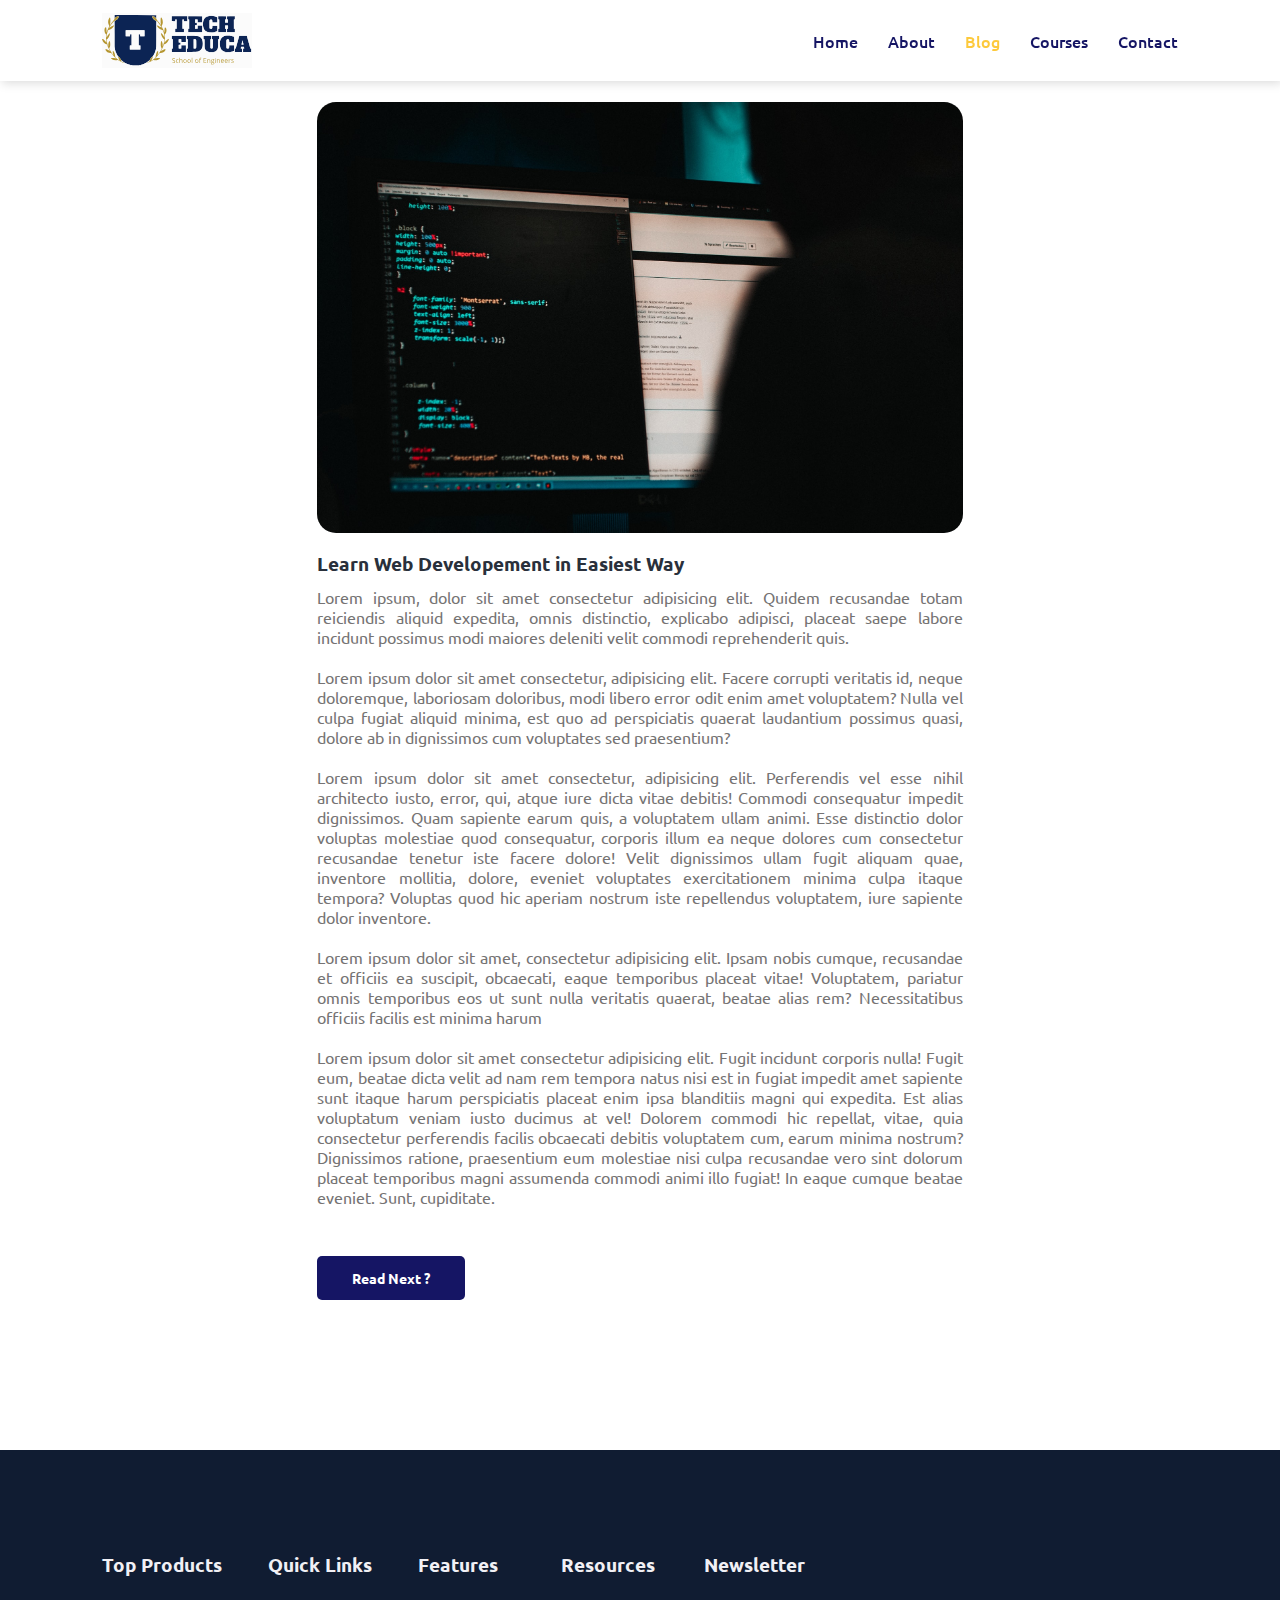
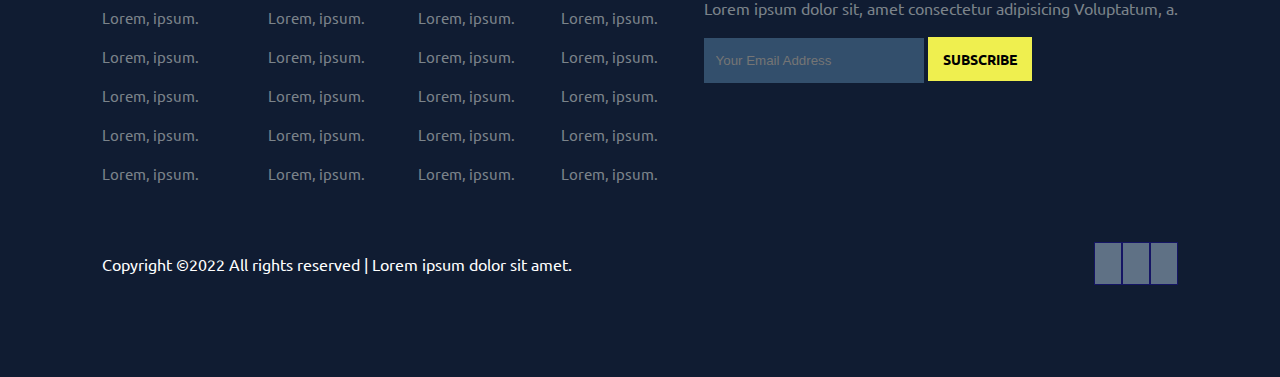
<file: post.html>
<!DOCTYPE html>
<html lang="en">
<head>
    <meta charset="UTF-8">
    <meta http-equiv="X-UA-Compatible" content="IE=edge">
    <meta name="viewport" content="width=device-width, initial-scale=1.0">
    <link rel="stylesheet" href="https://cdnjs.cloudflare.com/ajax/libs/font-awesome/6.1.1/css/all.min.css" integrity="sha512-KfkfwYDsLkIlwQp6LFnl8zNdLGxu9YAA1QvwINks4PhcElQSvqcyVLLD9aMhXd13uQjoXtEKNosOWaZqXgel0g==" crossorigin="anonymous" referrerpolicy="no-referrer" />
    <link rel="stylesheet" href="style.css">
    <title>About</title>
</head>
<body>
     <!-- navigation -->
     <nav>
        <img src="images/logo.svg" alt="">
        <div class="navigation">
          <ul>
              <li><a  href="index.html">Home</a></li>
              <li><a   href="about.html">About</a></li>
              <li><a  class="active" href="blog.html">Blog</a></li>
              <li><a href="course.html">Courses</a></li>
              <li><a href="contact.html">Contact</a></li>
          </ul>
        </div>
      </nav>

    <section  class="blog-container">
        <div class="blogs blogpost">
            <div class="post">
                <img src="images/b1.jpg" alt="">
                <h3>Learn Web Developement in Easiest Way</h3>
                <p>Lorem ipsum, dolor sit amet consectetur adipisicing elit. Quidem recusandae totam reiciendis aliquid expedita, omnis distinctio, explicabo adipisci, placeat saepe labore incidunt possimus modi maiores deleniti velit commodi reprehenderit quis.
                    <br><br>
                    Lorem ipsum dolor sit amet consectetur, adipisicing elit. Facere corrupti veritatis id, neque doloremque, laboriosam doloribus, modi libero error odit enim amet voluptatem? Nulla vel culpa fugiat aliquid minima, est quo ad perspiciatis quaerat laudantium possimus quasi, dolore ab in dignissimos cum voluptates sed praesentium?
                    <br><br>
                    Lorem ipsum dolor sit amet consectetur, adipisicing elit. Perferendis vel esse nihil architecto iusto, error, qui, atque iure dicta vitae debitis! Commodi consequatur impedit dignissimos. Quam sapiente earum quis, a voluptatem ullam animi. Esse distinctio dolor voluptas molestiae quod consequatur, corporis illum ea neque dolores cum consectetur recusandae tenetur iste facere dolore! Velit dignissimos ullam fugit aliquam quae, inventore mollitia, dolore, eveniet voluptates exercitationem minima culpa itaque tempora? Voluptas quod hic aperiam nostrum iste repellendus voluptatem, iure sapiente dolor inventore.
                    <br><br>
                    Lorem ipsum dolor sit amet, consectetur adipisicing elit. Ipsam nobis cumque, recusandae et officiis ea suscipit, obcaecati, eaque temporibus placeat vitae! Voluptatem, pariatur omnis temporibus eos ut sunt nulla veritatis quaerat, beatae alias rem? Necessitatibus officiis facilis est minima harum
                    <br><br>
                    Lorem ipsum dolor sit amet consectetur adipisicing elit. Fugit incidunt corporis nulla! Fugit eum, beatae dicta velit ad nam rem tempora natus nisi est in fugiat impedit amet sapiente sunt itaque harum perspiciatis placeat enim ipsa blanditiis magni qui expedita. Est alias voluptatum veniam iusto ducimus at vel! Dolorem commodi hic repellat, vitae, quia consectetur perferendis facilis obcaecati debitis voluptatem cum, earum minima nostrum? Dignissimos ratione, praesentium eum molestiae nisi culpa recusandae vero sint dolorum placeat temporibus magni assumenda commodi animi illo fugiat! In eaque cumque beatae eveniet. Sunt, cupiditate.
                </p>
                <a href="post.html">Read Next ?</a>
            </div>
        </div>
    </section>

     <footer>
        <div class="footer-col">
            <h3>Top Products</h3>
            <li>Lorem, ipsum.</li>
            <li>Lorem, ipsum.</li>
            <li>Lorem, ipsum.</li>
            <li>Lorem, ipsum.</li>
            <li>Lorem, ipsum.</li>
        </div>
        <div class="footer-col">
            <h3>Quick Links</h3>
            <li>Lorem, ipsum.</li>
            <li>Lorem, ipsum.</li>
            <li>Lorem, ipsum.</li>
            <li>Lorem, ipsum.</li>
            <li>Lorem, ipsum.</li>
        </div>
        <div class="footer-col">
            <h3>Features</h3>
            <li>Lorem, ipsum.</li>
            <li>Lorem, ipsum.</li>
            <li>Lorem, ipsum.</li>
            <li>Lorem, ipsum.</li>
            <li>Lorem, ipsum.</li>
        </div>
        <div class="footer-col">
            <h3>Resources</h3>
            <li>Lorem, ipsum.</li>
            <li>Lorem, ipsum.</li>
            <li>Lorem, ipsum.</li>
            <li>Lorem, ipsum.</li>
            <li>Lorem, ipsum.</li>
        </div>
        <div class="footer-col">
            <h3>Newsletter</h3>
            <p>Lorem ipsum dolor sit, amet consectetur adipisicing  Voluptatum, a.</p>
            <div class="subscribe">
                <input type="text" placeholder="Your Email Address">
                <a href="#" class="yellow">SUBSCRIBE</a>
            </div>
        </div>
        <div class="copyright">
            <p>Copyright &copy;2022 All rights reserved | Lorem ipsum dolor sit amet.</p>
            <div class="pro-links">
                <i class="fa-brands fa-facebook-f"></i>
                <i class="fa-brands fa-instagram"></i>
                <i class="fa-brands fa-linkedin"></i>
            </div>
        </div>
     </footer>
    
</body>
</html>
</file>
<file: style.css>
@import url('https://fonts.googleapis.com/css2?family=Ubuntu&display=swap');
*{
    margin: 0;
    padding: 0;
    box-sizing: border-box;
}
body{
    font-family: 'Ubuntu', sans-serif;
}

/* Global Tags*/
h1{
    font-size: 2.5rem;
    font-weight: 700;
    color: rgb(35,35,85);
}

span{
    font-size: .9rem;
    color: #757373;
    
}
h6{
    font-size:1.1rem;
    color: rgb(24, 24,49);
}


/* navigation */
nav{
    position: fixed;
    width: 100%;
    background-color: white;
    display: flex;
    flex-direction: row;
    justify-content: space-between;
    align-items: center;
    padding: 1vw 8vw;
    box-shadow: 2px 2px 10px rgba(0,0,0,0.15);
    z-index: 999;
}

nav img{
    width: 150px;
    cursor: pointer;
}
nav .navigation ul{
    display: flex;
    justify-content: flex-end;
    align-items: center;
}
nav .navigation ul li{
    list-style: none;
    margin-left: 30px;
}
nav .navigation ul li a{
    text-decoration: none;
    color: rgb(21, 21, 100);
    font-size: 16px;
    font-weight: 500;
    transition: 0.3s ease;    
}
nav .navigation ul li .active{
    color: #FDC93B;
}
nav .navigation ul li a:hover{
    color: #FDC93B;
}

 /* Home */

#home{
    background-image: linear-gradient(rgba(9,5,54,0.3),rgba(5,4,46,0.7)),url("images/back.jpg");
    width: 100%;
    height: 100vh;
    background-size: cover;
    background-position:center;
    display: flex;
    flex-direction: column;
    justify-content: center;
    align-items: center;
    text-align: center;
    padding-top:40px ;
}

#home h2{
    color: white;
    font-size: 2.2rem;
    letter-spacing: 1px;
}
#home p{
    width: 50%;
    color: white;
    font-size: 0.9rem;
    line-height: 25px;
}
#home .btn{
    margin-top: 30px;
}
#home a{
    text-decoration: none;
    font-size: 0.9rem;
    padding: 13px 35px;
    background-color: white;
    font-weight: 600;
    border-radius: 5px;
}
#home a.blue{
    color: white;
    background: rgb(21,21,100);
    transition: 0.3s ease;
}
#home a.blue:hover{
    color: rgb(21,21,100);
    background: white;
}
#home a.yellow{
    color: white;
    background:rgb(239, 239, 79);
    transition: 0.3s ease;
}
#home a.yellow:hover{
    color: rgb(239, 239, 79);
    background: white;
}

/* features */

#features{
    padding: 5vw 8vw 0 8vw;
    text-align: center;
}
#features .fea-base{
   display: grid;
   grid-template-columns: repeat(auto-fit,minmax(320px,1fr));
   grid-gap: 1rem;
   margin-top: 50px;
}
#features .fea-box{
    background: #f9f9ff;
    text-align: start;
}
#features .fea-box i{
   font-size: 2.3rem;
   color: rgb(44, 44, 80);
}
#features .fea-box h3{
   font-size: 1.2rem;
   font-weight: 600;
   color: rgb(46, 46, 59);
   padding: 13px 0 7px 0;
}
#features .fea-box p{
   font-size: 1rem;
   font-weight: 400;
   color: rgb(70, 70, 87);
}

/* courses */
#course{
    padding: 8vw 8vw 8vw 8vw;
    text-align: center;
}
#course .courses{
    text-align: start;
    background: #f9f9ff;
    height: 100%;
    position: relative;
}
#course .courses img{
    width: 100%;
    height: 60%;
    background-size: cover;
    background-position: center;
}
#course .course-box{
   display: grid;
   grid-template-columns: repeat(auto-fit,minmax(320px,1fr));
   grid-gap: 1rem;
   margin-top: 50px;
}

#course .courses .details{
    padding: 15px 15px 0px 15px;
}
#course .courses .details i{
    color: yellow;
    font-size: .9rem;
}
#course .courses .cost{
    background-color: rgb(74,74,136);
    color: white;
    line-height: 70px;
    width: 70px;
    height: 70px;
    text-align: center;
    border-radius: 50%;
    position: absolute;
    right: 15px;
    bottom: 100px;
}

/* registration */

#registration{
    padding: 6vw 8vw 6vw 8vw;
    background-image: linear-gradient(rgba(99,112,168,0.5),rgba(81,91,233,0.5)),url("images/signup.jpg");
    width: 100%;
    height: 100%;
    background-size: cover;
    background-position: center;
    display: flex;
    justify-content: space-between;
    align-items: center;
}

#registration .reminder{
    color: white;
}
#registration .reminder h1{
    color: white;
}
#registration .reminder .time{
    display: flex;
    margin-top: 40px;
}
#registration .reminder .time .date{
  text-align: center;
  padding: 13px 33px;
  background: rgba(255, 255, 255, 0.25);
  backdrop-filter: blur(4px);
  box-shadow: 0 8px 32px 0 rgba(31, 38, 135, 0.37);
  border-radius: 10px;
  margin: 0 5px 10px 5px;
  border: 1px solid rgba(255, 255, 255, 0.18);
  font-size: 1.1rem;
  font-weight: 600;
}
#registration .form{
    background: white;
    border-radius: 8px;
    display: flex;
    flex-direction: column;
    padding: 40px;
    box-shadow: 0 8px 32px 0 rgba(31, 38, 135, 0.37);
}
#registration .form input{
   margin: 15px 0;
   padding: 15px 10px;
   border: 1px solid rgb(84, 40, 241);
   outline: none;
}
#registration .form input::placeholder{
    color: #413c3c;
    font-weight: 500;
    font-size: 0.9rem;
  
}
#registration .form .btn{
  margin-top: 20px;
}
#registration .form .btn .yellow{
    text-decoration: none;
    font-size: 0.9rem;
    padding: 13px 35px;
    background-color: white;
    font-weight: 600;
    border-radius: 5px;
    color: white;
    background:rgb(239, 239, 79);
    transition: 0.3s ease;
}
#registration .form  .btn .yellow:hover{
    color: rgb(239, 239, 79);
    background: white;
}

/* experts */

#experts {
    padding: 8vw 8vw 8vw 8vw;
    text-align: center;
}
#experts .expert-box{
    display: grid;
    grid-template-columns: repeat(auto-fit,minmax(250px,1fr));
    grid-gap:1rem;
    margin-top: 50px;
}
#experts .expert-box .profile{
    background: #fafaf1;
    padding: 30px 10px;
}
.pro-links{
    margin-top: 10px;
}
.pro-links i{
   padding: 10px 13px;
   border: 1px solid rgb(21, 21, 100);
   cursor: pointer;
   transition: 0.3s ease;
}
.pro-links i:hover{
   background: rgb(21, 21, 100);
   color: white;
   border: 1px solid rgb(21, 21, 100);
   cursor: pointer;
}


/* footer */

footer{
    padding: 8vw;
    background-color: #101C32;
    display: flex;
    justify-content: space-between;
    align-items: flex-start;
    flex-wrap: wrap;
}

footer .footer-col{
    padding-bottom: 40px;
}
footer h3{
    color: rgb(241, 240, 245);
    font-weight: 600;
    padding-bottom: 20px;
}
footer li{
    list-style: none;
    color: #7b838a;
    padding: 10px 0;
    font-size: 15px;
    cursor: pointer;
    transition: 0.3s ease;
}
footer li:hover{
  color: rgb(241, 240, 245);
}
footer p{
    color: #7b838a;
}
footer .subscribe{
    margin-top: 20px;
}
footer input{
    width: 220px;
    padding: 15px 12px;
    background: #334F6C;
    border: none;
    outline: none;
    color: white;
}

footer .subscribe a{
    text-decoration: none;
    font-size: 0.9rem;
    padding: 13px 15px;
    background-color: white;
    font-weight: 600;
   
}

footer .subscribe a.yellow{
    color:black;
    background:rgb(239, 239, 79);
    transition: 0.3s ease;   
}
footer .subscribe a.yellow:hover{
    color:black;
    background: white;
}

footer .copyright{
    margin-top: 20px;
    display: flex;
    justify-content: space-between;
    align-items: center;
    width: 100%;
    flex-wrap: wrap;
}
footer .copyright p{
    color: white;
}

footer .copyright .pro-links{
    margin-top: 0px;
}
footer .copyright .pro-links i{
   background-color: #5f7185;
   color: white;
}
footer .copyright .pro-links i:hover{
 background-color: #FDC93B;
 color: #2c2c2c;
}

#about-home{
    background-image: linear-gradient(rgba(9,5,54,0.3),rgba(5,4,46,0.7)),url("images/back1.jpg");
    width: 100%;
    height: 60vh;
    background-size: cover;
    background-position:center;
    display: flex;
    flex-direction: column;
    justify-content: center;
    align-items: center;
    text-align: center;
    padding-top:40px ;
}


#about-home h2{
    color: white;
    font-size: 2.2rem;
    letter-spacing: 1px;
}


#about-container{
    display: flex;
    align-items: center;
    padding: 8vw 8vw 2vw 8vw;
}
#about-container .about-img{
    width: 60%;
    padding-right: 60px;
}
#about-container .about-img img{
    width: 100%;
}
#about-container .about-text{
    width: 40%;
}
#about-container .about-text h2{
    color: #29303B;
    padding-bottom: 15px;
}
#about-container .about-text p{
    color: #686F7A;
    font-weight: 300;
}
#about-container .about-text .about-fe{
    display: flex;
    justify-content: space-between;
    align-items: flex-start;
    margin-top: 30px;
}
#about-container .about-text .about-fe img{
   width: 50px;
   background-size: cover;
   background-position: center;
   margin-right: 20px;
}

#about-container .about-text .about-fe .fe-text{
   width: 90%;
}
#about-container .about-text .about-fe .fe-text h5{
   font-size: 16px;
   color: #29303B;
}

/* Blog */

.blog-container{
    display: flex;
    align-items: flex-start;
    justify-content: space-between;
    padding: 8vw;
}
.blog-container .blogs{
    width: 60%;
}
.blog-container .blogs img{
    width: 100%;
    border-radius: 19px;
}
.blog-container .blogs .post {
 padding-bottom: 60px;
}
.blog-container .blogs .post h3 {
  color: #29303B;
  padding: 15px 0 10px 0;
}
.blog-container .blogs .post p{
  color: #757373;
  padding-bottom: 20px;
}
.blog-container .blogs .post a{
  text-decoration: none;
  font-size: 0.9rem;
  padding: 13px 35px;
  background-color: rgb(21, 21, 100);
  color: white;
  border-radius: 5px;
  font-weight: 600;
}
.blog-container .cate{
    width: 30%;
}
.blog-container .cate h2{
    padding-bottom: 7px;
}
.blog-container .cate a{
    text-decoration: none;
    color: #757373;
    font-weight: 500;
    line-height: 45px;
}

#blog-container .blogpost{
    width: 60%;
    margin: auto;
}
.blog-fea{
    margin-bottom: 30px;
}
.blog-container .blogpost{
    width: 60%;
    margin: 0 auto;
}
.blog-container .blogpost p{
    text-align: justify;
    padding-bottom: 60px !important;
}

/* course-inner */

#course-inner{
    display: flex;
    justify-content: space-between;
    align-items: flex-start;
    padding: 8vw;
}
#course-inner h3{
    padding: 35px 0 25px 0;
    color: #29303B;
}
#course-inner p{
    color: #64626e;
}
#course-inner hr{
    height: 1px;
    background: rgba(236, 226, 229, 0.5);
    margin-top: 40px;
}
#course-inner .overview{
    width: 70%;
}
#course-inner .overview img{
    width: 100%;
    height: 60vh;
    object-fit: cover;
    border-radius: 12px;
    margin-bottom: 20px;
}
#course-inner .overview .course-head{
   display: flex;
   justify-content: space-between;
   align-items: flex-start;
   
}
#course-inner .overview .course-head .c-name{
   width: 70%;
}
#course-inner .overview .course-head .c-name h2{
   color: #29303B;
}
#course-inner .overview .course-head .c-name .star{
    margin: 6px 0;
}
#course-inner .overview .course-head .c-name .star i{
    color: #FDC93B;
    font-size: 0.9rem;
}
#course-inner .overview .course-head .c-name p{
    font-size:15px;
}
#course-inner .overview .course-head span{
    padding: 16px 22px;
    color: #5838fc;
    font-size:24px;
    font-weight: 700;
    background-color: rgba(88, 56, 252, 0.1);
    border-radius: 5px;
}
#course-inner .learn p{
    font-size: 15px;
    padding-bottom: 15px;
}
#course-inner .learn p i{
 color: #654ce4;
 font-weight: 700;
 margin-right: 20px;
}
#course-inner .tutor{
    display: flex;
}
#course-inner .tutor img{
    width: 70px;
    height: 70px;
    border-radius: 50%;
    margin-right: 20px;
}
#course-inner .tutor h5{
   font-size: 15px;
}
#course-inner .enroll{
  width: 300px;
  padding: 0 30px 30px 30px;
  border-radius: 11px;
  box-shadow: 0px 20px 40px 0 rgb(11 2 55 / 8%);
}
#course-inner .enroll h3{
    padding-bottom: 10px;
}
#course-inner .enroll p{
   font-size: 15px;
   color: #64626e;
   margin: 15px 0;
}

#course-inner .enroll p i{
    color: #654ce4;
    font-weight: 700;
    margin-right: 20px;
    width: 16px;
    height: 16px;
    line-height: 16px;
    text-align: center;
}
#course-inner .enroll .enroll-btn{
   padding: 25px 0 20px 0;
   margin: auto;
   text-align: center;
}
#course-inner .enroll .enroll-btn a{
 text-decoration: none;
 font-size: .8rem;
 padding: 13px 45px;
 border-radius: 5px;
 font-weight: 600;
 color: white;
 background: rgb(50, 50, 136);

}


















@media (max-width:821px) {
    .blog-container{
        padding: 8vw 4vw;
    }
    .blog-container .blogpost{
        width: 90%;
        margin-top: 30px;
    }
    .blog-container .blogpost img{
        width: 100%;
        height: 50vh;
        object-fit: cover;
    }

    /* course-inner*/
    #course-inner{
        display: flex;
        flex-direction: column;
        justify-content: center;
        align-items: flex-start;
        padding: 8vw 4vw;
    }
    #course-inner .overview{
        width: 100%;
    }
    #course-inner .overview img{
        width: 100%;
        height: 100%; 
    }
    #course-inner .enroll{
        margin-top: 25px;
    }


}
@media (max-width:415px) {
    .blog-container {
        flex-direction: column;
    }
   
    .blog-container .cate {
        width: 100%;
    }
    #course-inner .overview .course-head .c-name{
        width: 50%;
     }
    #course-inner .overview .course-head .c-name{
        font-size: 22px;
    }
    #course-inner .overview .course-head span{
      
        font-size:22px;
        
    }
    #course-inner .enroll{
      width: 100%;
    }



}
</file>
